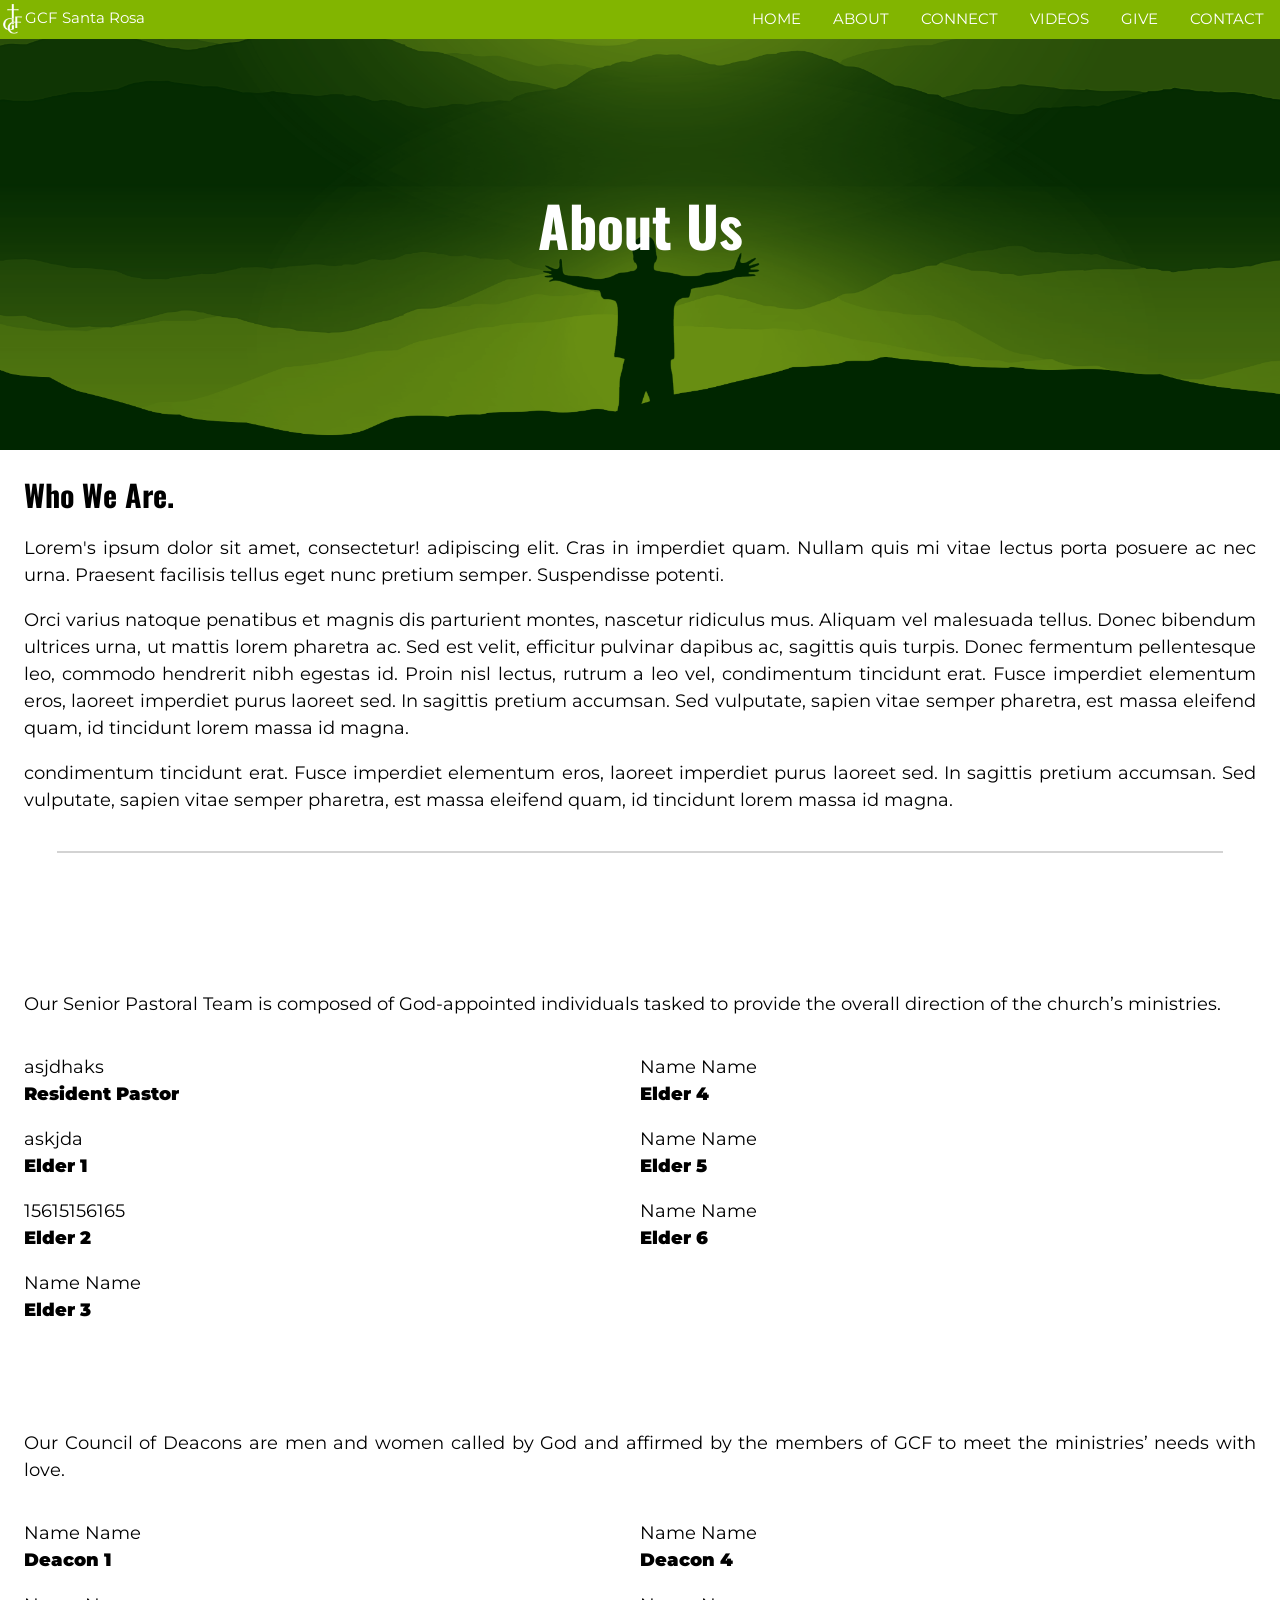
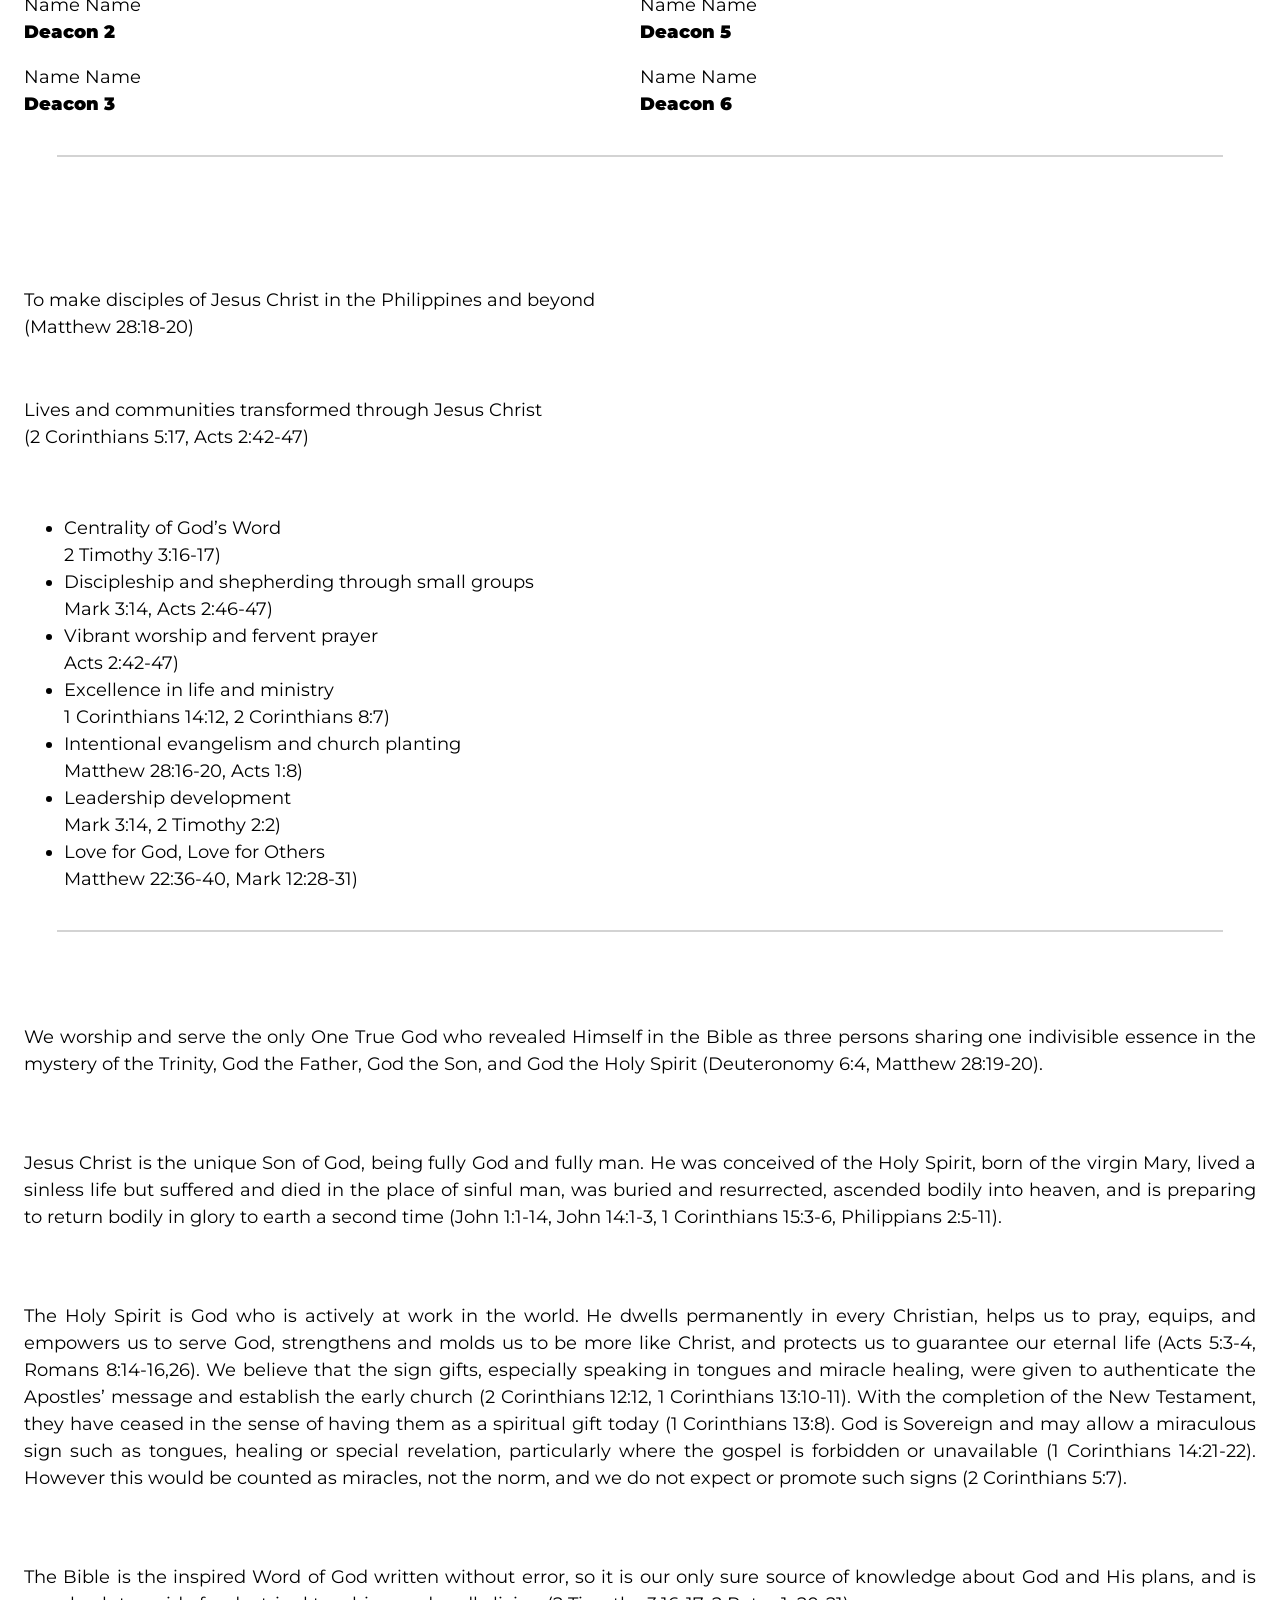
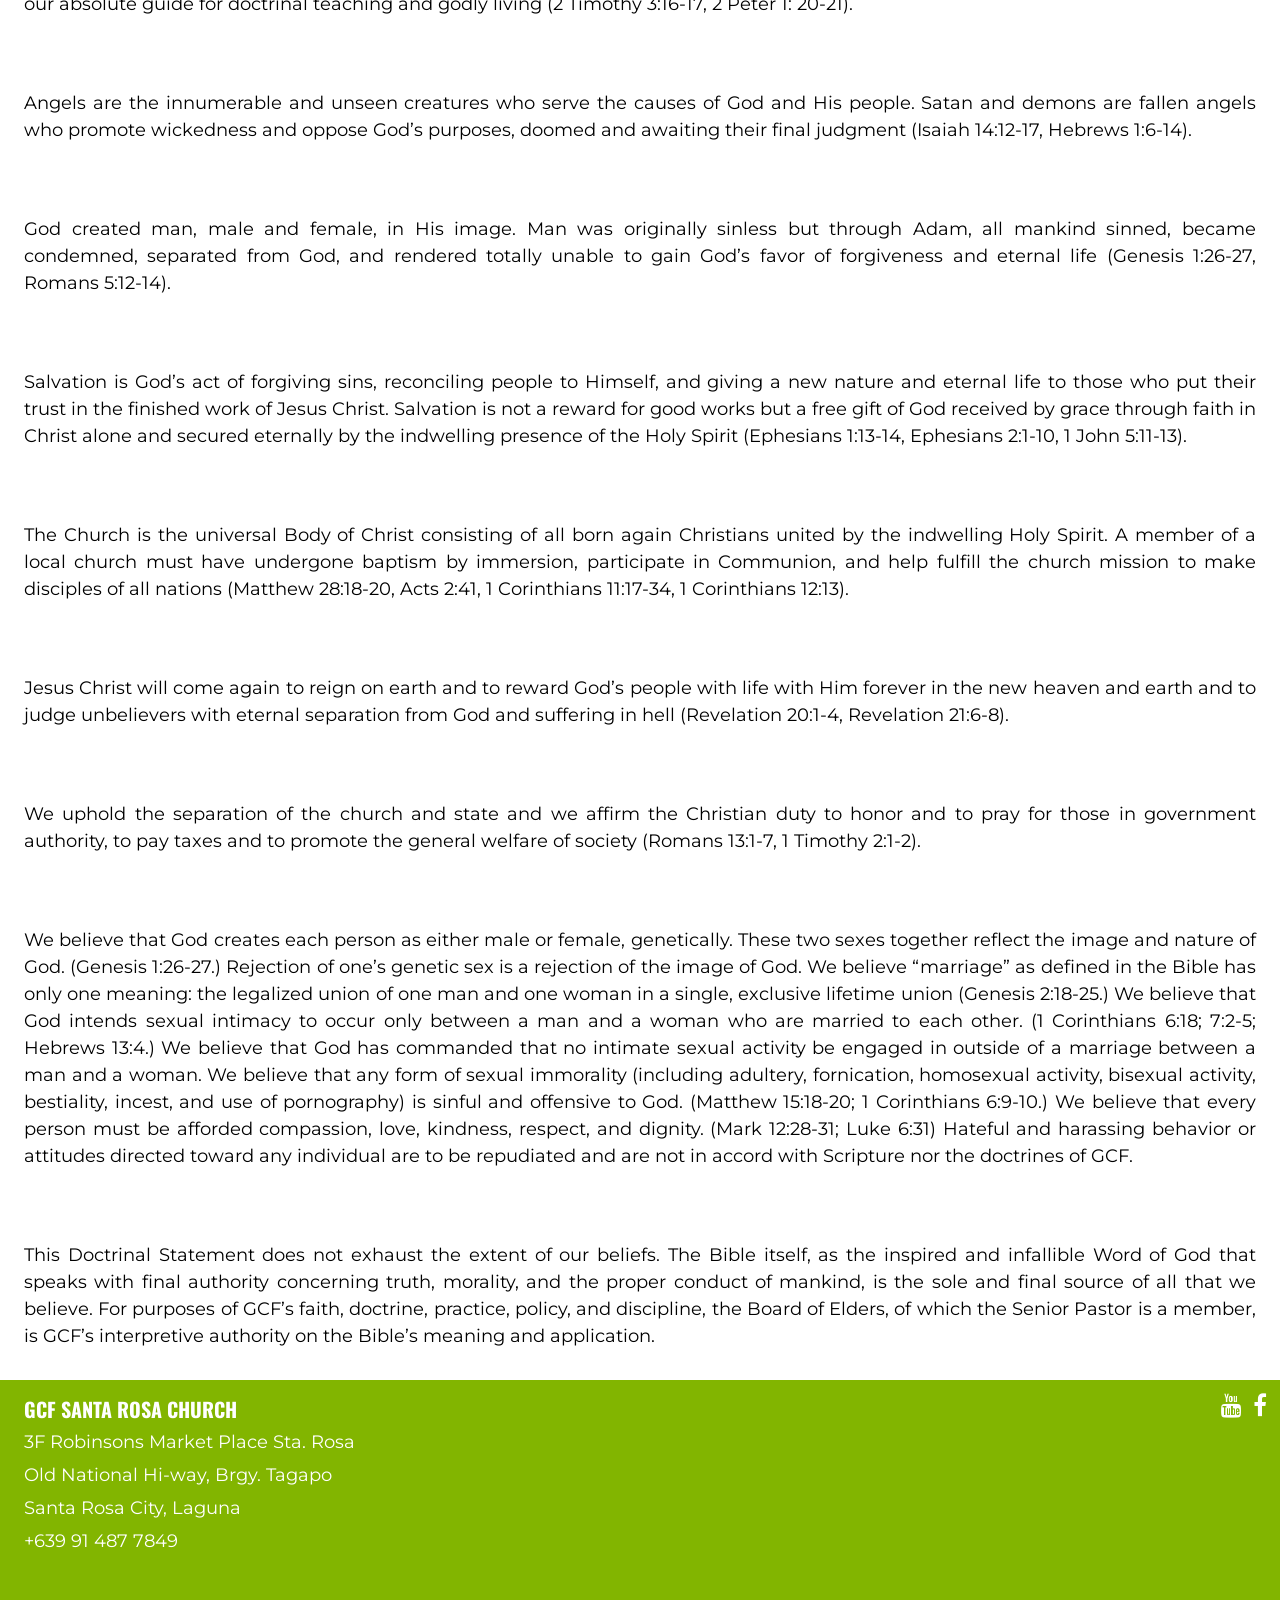
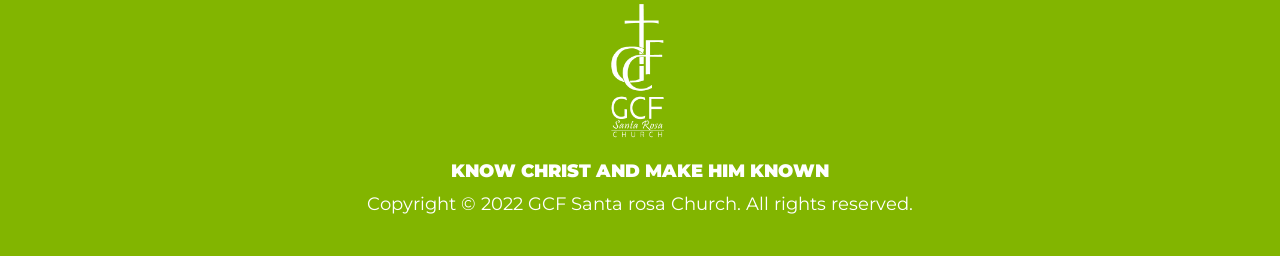
<file: about.html>
<!DOCTYPE html>
<html>

<head>
    <title>GCF Sta. Rosa | About</title>
    <meta charset="UTF-8">
    <meta name="viewport" content="width=device-width, initial-scale=1">
    <link rel="icon" href="SiteIcon.jpg">
    <link rel="stylesheet" href="main.css">
<link rel="stylesheet" href="custom.css">
    <link rel="stylesheet" href="https://fonts.googleapis.com/css?family=Montserrat">
    <link rel="stylesheet" href="https://fonts.googleapis.com/css?family=Oswald">
    <link rel="stylesheet" href="https://cdnjs.cloudflare.com/ajax/libs/font-awesome/4.7.0/css/font-awesome.min.css">
</head>

<body class="w3-white">
    <div id="fb-root"></div>
    <script async defer crossorigin="anonymous" src="https://connect.facebook.net/en_US/sdk.js#xfbml=1&version=v14.0"
        nonce="6ofsQoWZ"></script>

    <div id="nav"><div class="w3-top"></div></div>
    <div id="sidebar"></div>

    <!-- Page Content -->
    <div class="" id="main">

        <!-- Header/Home -->
        <header class="w3-container w3-padding-32 w3-center w3-black halfheader" id="home"
            style="background-image: url('Home/homebannerimage.jpg');">
            <span>
                <h1 class="dynamicvisibility simplefade"><strong> About Us </strong></h1>
            </span>
        </header>

        <!-- Summary Section -->
        <div class="w3-content w3-justify w3-padding-large">
            <h2 class="dynamicvisibility simplefade"><strong>Who We Are.</strong></h2>
            <div id="aboutparagraph"></div>
        </div>
        <hr style="width:90%;">
        <div class="w3-content w3-justify w3-padding-large">
            <h2 class="dynamicvisibility simplefade"><strong>Church Leaders</strong></h2>
            <h3 class="dynamicvisibility simplefade"><strong>Senior Pastoral Team and Board of Elders</strong></h3>
            <p>Our Senior
                Pastoral Team is composed of God-appointed individuals tasked to provide the overall direction of
                the church’s ministries.
            </p>

            <div class="w3-row" id="pastoralteamlist">
                <div class="w3-half">

                </div>
                <div class="w3-half">

                </div>
            </div>
        </div>
        <div class="w3-content w3-justify w3-padding-large">
            <h3 class="dynamicvisibility simplefade"><strong>Council of Deacons</strong></h3>
            <p>Our Council of
                Deacons are men
                and women called by God and affirmed by the members of GCF to meet the ministries’
                needs with love.
            </p>

            <div class="w3-row" id="deaconlist">
                <div class="w3-half">

                </div>
                <div class="w3-half">

                </div>
            </div>
        </div>
        <hr style="width:90%;">

        <div class="w3-content w3-justify w3-padding-large" id="MissionVisionCore">
            <h2 class="dynamicvisibility simplefade"><strong>Mission, Vision and Core Values</strong></h2>
            <h3 class="dynamicvisibility simplefade"><strong>Our Mission</strong></h3>
            <h3 class="dynamicvisibility simplefade"><strong>Our Vision</strong></h3>
            <h3 class="dynamicvisibility simplefade"><strong>Our Core Values</strong></h3>
        </div>

        <hr style="width:90%;">

        <div class="w3-content w3-justify w3-padding-large" id="statementoffaith">
            <h2 class="dynamicvisibility simplefade"><strong>Statement Of Faith</strong></h2>
        </div>

        <!-- Footer -->
        <div id="footer"></div>

        <!-- END PAGE CONTENT -->
    </div>
</body>

<script src="https://ajax.googleapis.com/ajax/libs/jquery/2.1.1/jquery.min.js"></script>
<script src="frontend.js"></script>

<object data="footer.html" onload="LoadFooter(this);this.remove();"></object>
<object data="nav.html" onload="LoadNav(this);this.remove();"></object>
<object data="sidebar.html" onload="LoadSidebar(this);this.remove();"></object>

<object data="About/aboutparagraph.txt" onload="LoadAboutPara(this);this.remove();"></object>
<object data="About/pastoralteamlist.txt" onload="LoadPastoralTeam(this);this.remove();"></object>
<object data="About/deaconlist.txt" onload="LoadDeaconList(this);this.remove();"></object>
<object data="About/MissionVisionCore.txt" onload="LoadMissionVisionCore(this);this.remove();"></object>
<object data="About/statementoffaith.txt" onload="LoadStatementOfFaith(this);this.remove();"></object>
<script>
    function LoadAboutPara(data) {
        data = prepContent(data);
        var paragraph = "";

        var datas = data.split(/\r?\n/);
        for (let i = 0; i < datas.length; i++) {
            paragraph += '<p>';
            paragraph += datas[i];
            paragraph += '</p>';
        }

        document.getElementById("aboutparagraph").innerHTML = paragraph;
    }

    function LoadList(data, id) {
        data = prepContent(data);

        var addition = '<div class="w3-half">';
        var hasSplit = false;

        var datas = data.split(/\r?\n/);
        for (let i = 0; i < datas.length; i++) {
            if (i % 2 == 0) {
                addition += '<p>';
                addition += datas[i];
                addition += '<br><strong>';
            }
            else {
                addition += datas[i];
                addition += '</strong></p>';

                if (i > (datas.length - 4) / 2 && hasSplit == false) {
                    addition += '</div><div class="w3-half">';
                    hasSplit = true;
                }
            }
        }

        addition += '</div>';
        document.getElementById(id).innerHTML = addition + "";
    }

    function LoadPastoralTeam(data) {
        LoadList(data, "pastoralteamlist");
    }
    function LoadDeaconList(data) {
        LoadList(data, "deaconlist");
    }

    function LoadMissionVisionCore(data) {
        data = prepContent(data);

        var addition = '<h2 class="dynamicvisibility simplefade"><strong>Mission, Vision and Core Values</strong></h2>';
        addition += '<h3 class="dynamicvisibility simplefade"><strong>Our Mission</strong></h3>';
        //step 0 is Mission, 1 is Vision, 2 is the first item of Core Values, 3 is the rest of core values
        var step = 0;

        var datas = data.split(/\r?\n/);
        for (let i = 1; i < datas.length; i++) {
            var data = datas[i];

            switch (step) {
                case 0:
                    if (data.includes("[")) {
                        step++;
                        addition += '<h3 class="dynamicvisibility simplefade"><strong>Our Vision</strong></h3>';
                    }
                    else {
                        addition += data + '<br>';
                    }
                    break;
                case 1:
                    if (data.includes("[")) {
                        step++;
                        addition += '<h3 class="dynamicvisibility simplefade"><strong>Our Core Values</strong></h3><ul>';
                    }
                    else {
                        addition += data + '<br>';
                    }
                    break;
                case 2:
                    if (data[0] == '+') {
                        step++;
                        addition += '<li>' + data.substring(1, data.length);
                    }
                    break;
                case 3:
                    if (data[0] == '+') {
                        addition += '</li><li>' + data.substring(1, data.length);
                    }
                    else{
                        addition += '<br>' + data.substring(1, data.length);
                    }
                    break;
            }
        }

        addition += '</ul>';

        document.getElementById("MissionVisionCore").innerHTML = addition + "";
    }

    function LoadStatementOfFaith(data) {
        data = prepContent(data);

        var addition = '<h2 class="dynamicvisibility simplefade"><strong>Statement Of Faith</strong></h2>';

        var datas = data.split(/\r?\n/);
        for (let i = 1; i < datas.length; i++) {
            var data = datas[i];

            if(data[0] == "["){
                addition += '<h3 class="dynamicvisibility simplefade"><strong>'+ data.substring(1, data.length - 1) +'</strong></h3>';
            }
            else{
                addition += '<p>' + data + '</p>';
            }
        }

        addition += '</ul>';

        document.getElementById("statementoffaith").innerHTML = addition + "";
    }
</script>

</html>
</file>
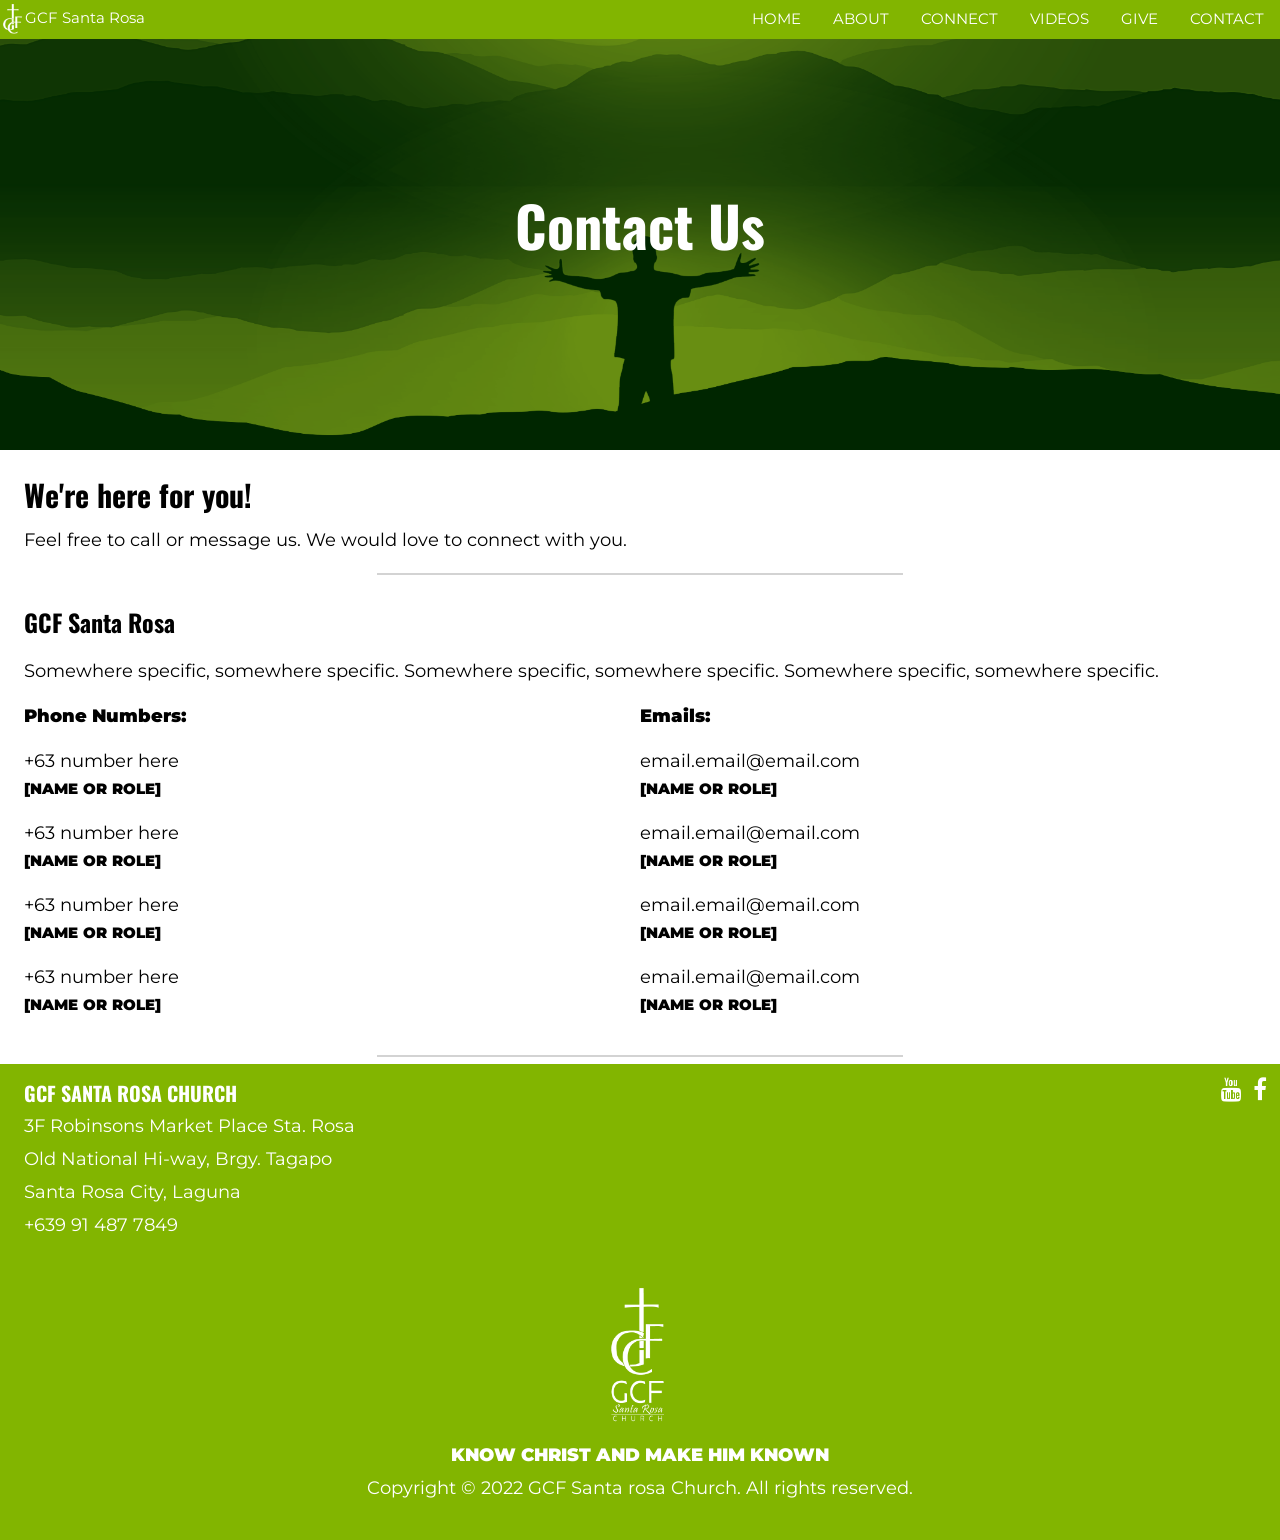
<file: contact.html>
<!DOCTYPE html>
<html>

<head>
    <title>GCF Sta. Rosa | Contact</title>
    <meta charset="UTF-8">
    <meta name="viewport" content="width=device-width, initial-scale=1">
    <link rel="icon" href="SiteIcon.jpg">
    <link rel="stylesheet" href="main.css">
<link rel="stylesheet" href="custom.css">
    <link rel="stylesheet" href="https://fonts.googleapis.com/css?family=Montserrat">
    <link rel="stylesheet" href="https://fonts.googleapis.com/css?family=Oswald">
    <link rel="stylesheet" href="https://cdnjs.cloudflare.com/ajax/libs/font-awesome/4.7.0/css/font-awesome.min.css">
</head>

<body class="w3-white">
    <div id="fb-root"></div>
    <script async defer crossorigin="anonymous" src="https://connect.facebook.net/en_US/sdk.js#xfbml=1&version=v14.0"
        nonce="6ofsQoWZ"></script>

    <div id="nav"><div class="w3-top"></div></div>
    <div id="sidebar"></div>

    <!-- Page Content -->
    <div class="" id="main">

        <!-- Header/Home -->
        <header class="w3-container w3-padding-32 w3-center w3-black halfheader" id="home"
            style="background-image: url('Home/homebannerimage.jpg');">
            <span>
                <h1 class="dynamicvisibility simplefade"><strong> Contact Us </strong></h1>
            </span>
        </header>

        <!-- Summary Section -->
        <div class="w3-content w3-justify w3-padding-large">
            <h2 class="dynamicvisibility simplefade"><strong>We're here for you!</strong></h2>
            Feel free to call or message us. We would love to connect with you.
        </div>
        <hr style="width:40%;">
        <div class="w3-content w3-justify w3-padding-large">
            <h3 class="dynamicvisibility simplefade"><strong>GCF Santa Rosa</strong></h3>
            <div id="address"></div>

            <div class="w3-row">
                <div class="w3-half" id="phonenumbers">
                    <strong>Phone Numbers:</strong>

                </div>
                <div class="w3-half" id="emails">
                    <strong>Emails:</strong>

                </div>
            </div>
        </div>
        <hr style="width:40%;">

        <!-- Footer -->
        <div id="footer"></div>

        <!-- END PAGE CONTENT -->
    </div>
</body>

<script src="https://ajax.googleapis.com/ajax/libs/jquery/2.1.1/jquery.min.js"></script>
<script src="frontend.js"></script>

<object data="footer.html" onload="LoadFooter(this);this.remove();"></object>
<object data="nav.html" onload="LoadNav(this);this.remove();"></object>
<object data="sidebar.html" onload="LoadSidebar(this);this.remove();"></object>

<object data="Contact/address.txt" onload="LoadAddress(this);this.remove();"></object>
<object data="Contact/phonenumbers.txt" onload="LoadPhonenumbers(this);this.remove();"></object>
<object data="Contact/emails.txt" onload="LoadEmails(this);this.remove();"></object>
<script>
    function LoadAddress(data) {
        data = prepContent(data);
        var paragraph = "";

        var datas = data.split(/\r?\n/);
        for (let i = 0; i < datas.length; i++) {
            paragraph += '<p>';
            paragraph += datas[i];
            paragraph += '</p>';
        }

        document.getElementById("address").innerHTML = paragraph;
    }

    function LoadList(data, id) {
        data = prepContent(data);

        var addition = '';
        var hasSplit = false;

        var datas = data.split(/\r?\n/);
        for (let i = 0; i < datas.length; i++) {
            if (i % 2 == 0) {
                addition += '<p>';
                addition += datas[i];
                addition += '<br><strong class="w3-small">';
            }
            else {
                addition += datas[i];
                addition += '</strong></p>';
            }
        }

        document.getElementById(id).innerHTML += addition + "";
    }

    function LoadPhonenumbers(data) {
        LoadList(data, "phonenumbers");
    }
    function LoadEmails(data) {
        LoadList(data, "emails");
    }
</script>

</html>
</file>
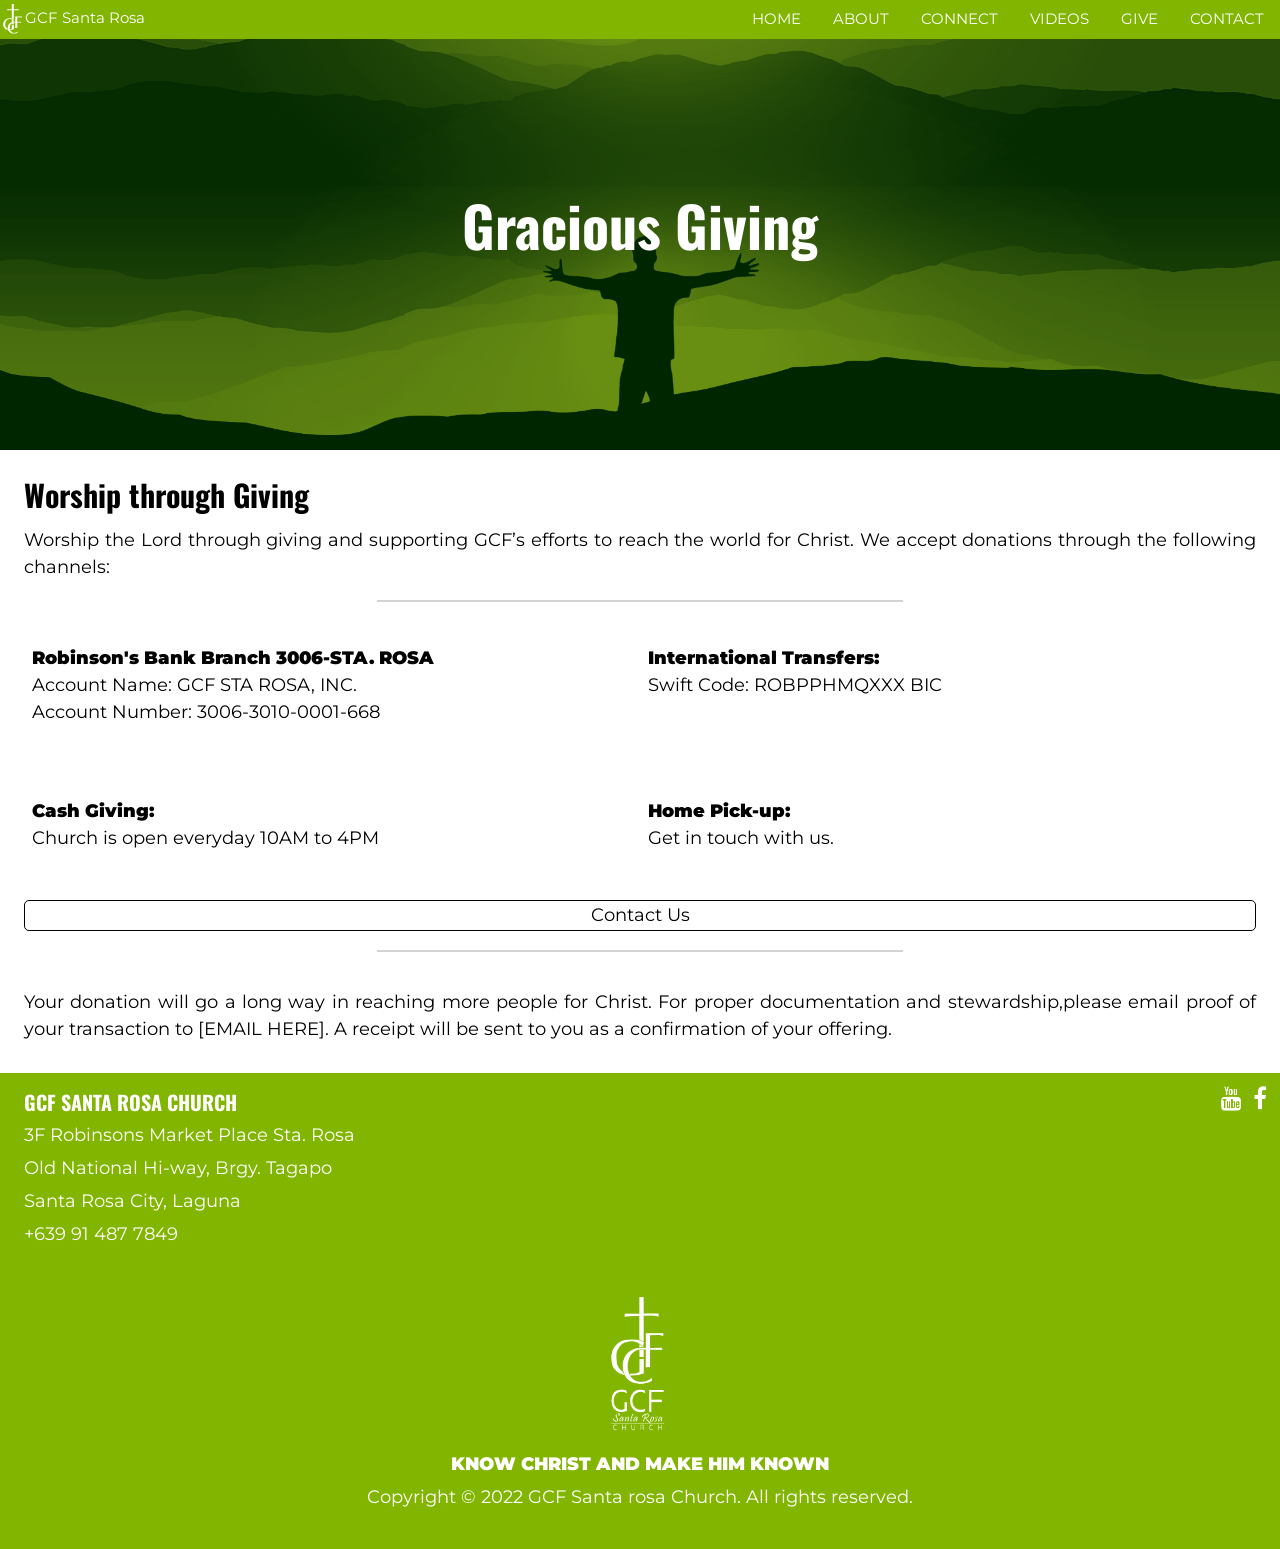
<file: gracious_giving.html>
<!DOCTYPE html>
<html>

<head>
    <title>GCF Sta. Rosa | Give</title>
    <meta charset="UTF-8">
    <meta name="viewport" content="width=device-width, initial-scale=1">
    <link rel="icon" href="SiteIcon.jpg">
    <link rel="stylesheet" href="main.css">
<link rel="stylesheet" href="custom.css">
    <link rel="stylesheet" href="https://fonts.googleapis.com/css?family=Montserrat">
    <link rel="stylesheet" href="https://fonts.googleapis.com/css?family=Oswald">
    <link rel="stylesheet" href="https://cdnjs.cloudflare.com/ajax/libs/font-awesome/4.7.0/css/font-awesome.min.css">
</head>

<body class="w3-white">
    <div id="fb-root"></div>
    <script async defer crossorigin="anonymous" src="https://connect.facebook.net/en_US/sdk.js#xfbml=1&version=v14.0"
        nonce="6ofsQoWZ"></script>

    <div id="nav"><div class="w3-top"></div></div>
    <div id="sidebar"></div>

    <!-- Page Content -->
    <div class="" id="main">

        <!-- Header/Home -->
        <header class="w3-container w3-padding-32 w3-center w3-black halfheader" id="home"
            style="background-image: url('Home/homebannerimage.jpg');">
            <span>
                <h1 class="dynamicvisibility simplefade"><strong> Gracious Giving </strong></h1>
            </span>
        </header>

        <!-- Summary Section -->
        <div class="w3-content w3-justify w3-padding-large">
            <h2 class="dynamicvisibility simplefade"><strong>Worship through Giving</strong></h2>
            Worship the Lord through giving and supporting GCF’s efforts to reach the world for Christ. We accept
            donations through the following channels:
        </div>
        <hr style="width:40%;">
        <div class="w3-justify">
            <div id="givechannels">

            </div>
        </div>
        <div class="w3-white">
            <div class="w3-content w3-justify w3-padding-large">
                <a href="contact.html"><button class="hollow dynamicvisibility simplefade"
                        style="min-width: 100%;">Contact
                        Us</button></a>
            </div>
        </div>
        <hr style="width:40%;">
        <div class="w3-content w3-justify w3-padding-large" id="givemessage">

        </div>



        <!-- Footer -->
        <div id="footer"></div>

        <!-- END PAGE CONTENT -->
    </div>
</body>

<script src="https://ajax.googleapis.com/ajax/libs/jquery/2.1.1/jquery.min.js"></script>
<script src="frontend.js"></script>

<object data="footer.html" onload="LoadFooter(this);this.remove();"></object>
<object data="nav.html" onload="LoadNav(this);this.remove();"></object>
<object data="sidebar.html" onload="LoadSidebar(this);this.remove();"></object>

<object data="Gracious Giving/givechannels.txt" onload="Loadgivechannels(this);this.remove();"></object>
<object data="Gracious Giving/givemessage.txt" onload="Loadgivemessage(this);this.remove();"></object>
<script>
    function Loadgivemessage(data) {
        data = prepContent(data);
        var paragraph = "";

        var datas = data.split(/\r?\n/);
        for (let i = 0; i < datas.length; i++) {
            paragraph += '<p>';
            paragraph += datas[i];
            paragraph += '</p>';
        }

        document.getElementById("givemessage").innerHTML = paragraph;
    }

    function Loadgivechannels(data) {
        data = prepContent(data);

        var containerclassstring = 'class="w3-content w3-row w3-padding-large w3-padding-32"';

        var addition = '<div ' + containerclassstring + '><div class="w3-half w3-padding-small">';
        var hasSplitCol = false;
        var hasSplitRow = false;

        var datas = data.split(/\r?\n/);
        var midpoint = (datas.length - 1) / 2
        for (let i = 0; i < datas.length; i++) {
            var data = datas[i];
            if (data[0] == "[") {
                if (i > midpoint && hasSplitRow == false) {
                    //middle divider
                    addition += '</div></div><div class="w3-white"><div ' + containerclassstring + '><div class="w3-half w3-padding-small">';
                    hasSplitCol = false;
                    hasSplitRow = true;
                }
                else if (i % midpoint > (datas.length - 1) / 4 && hasSplitCol == false) {
                    //column divider
                    addition += '</div><div class="w3-half w3-padding-small">';
                    hasSplitCol = true;
                }
                else if (i > 0) addition += '<p></p>';

                addition += '<strong>';
                addition += data.substring(1, data.length - 1);
                addition += '</strong><br>';
            }
            else {
                addition += data + '<br>';
            }
        }

        addition += '</div></div></div>';
        document.getElementById("givechannels").innerHTML = addition + "";
    }
</script>

</html>
</file>
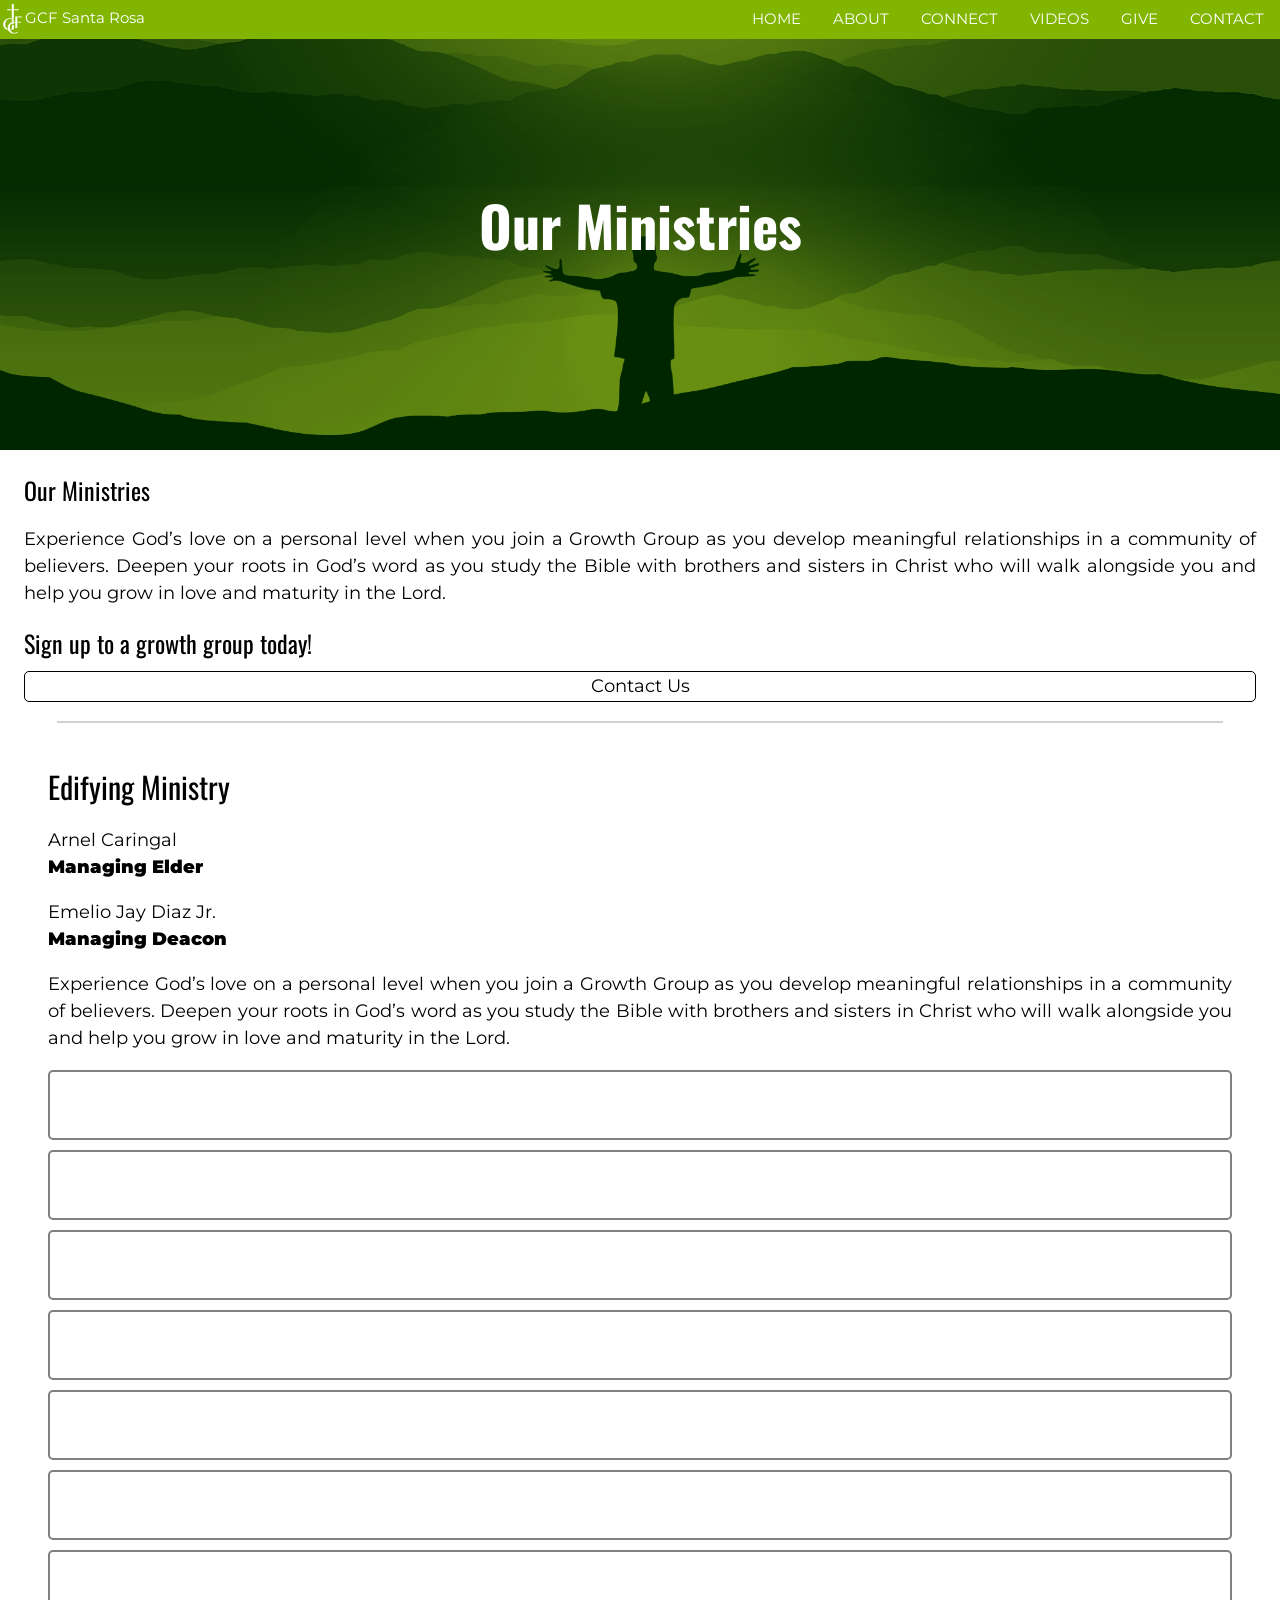
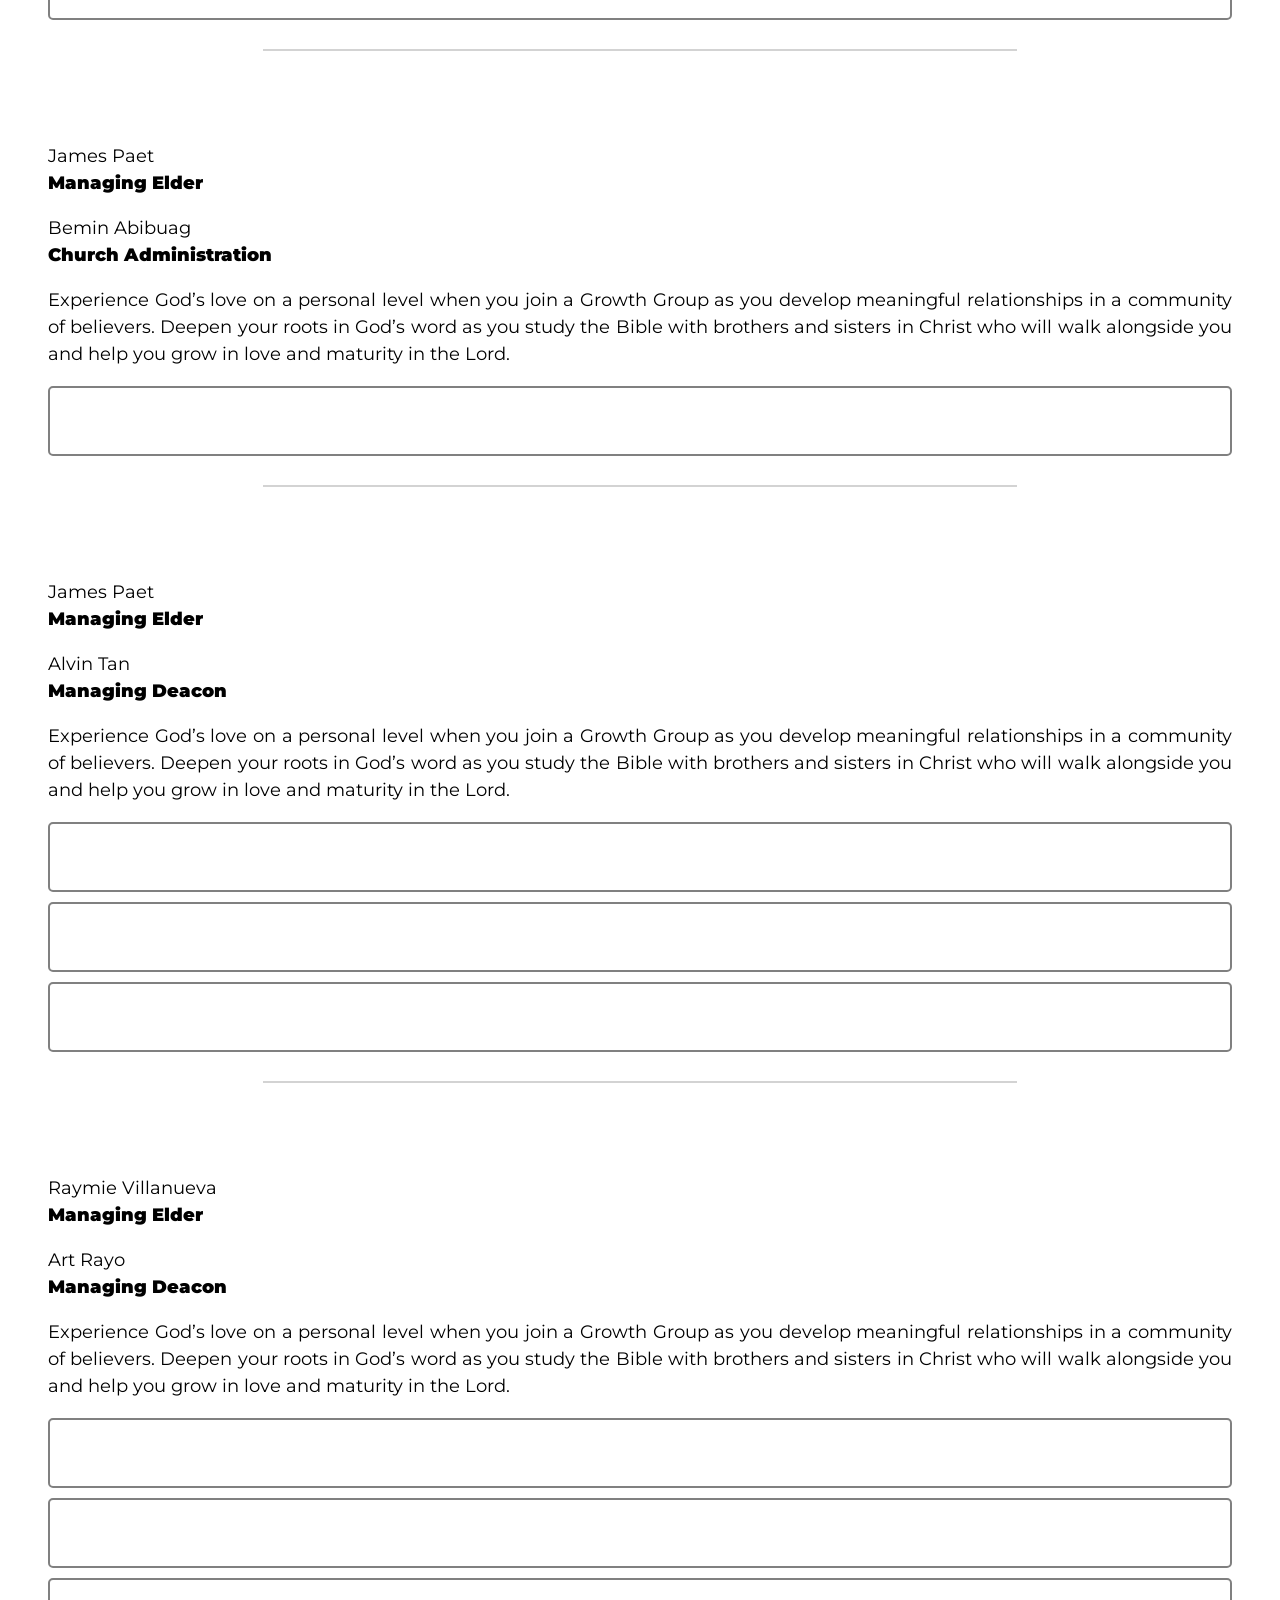
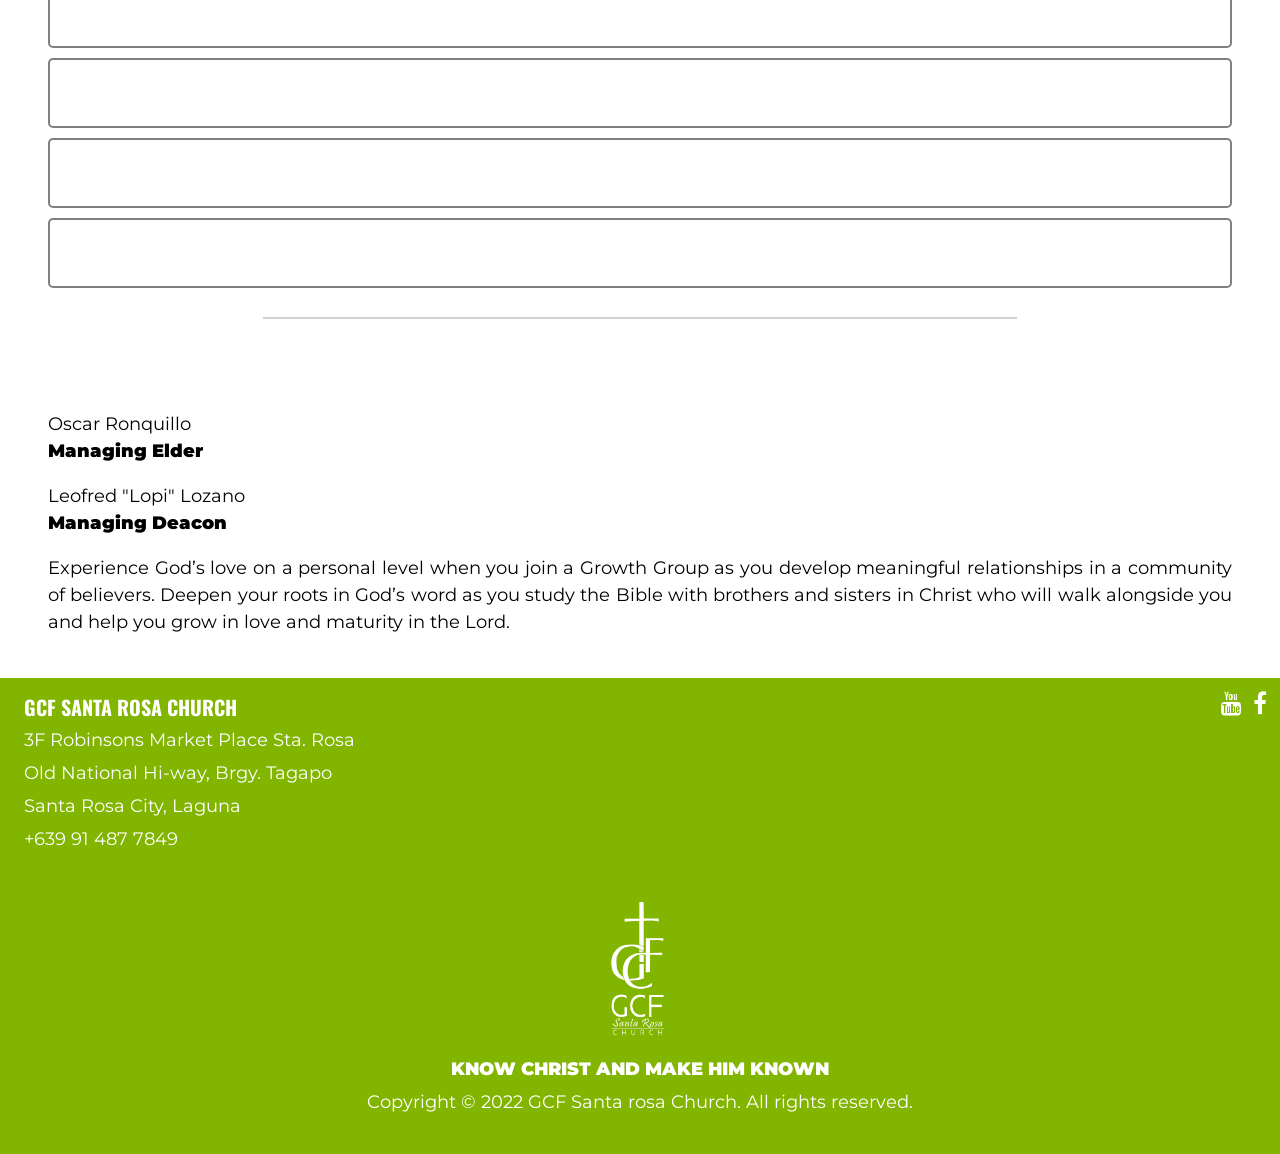
<file: ministries.html>
<!DOCTYPE html>
<html>

<head>
    <title>GCF Sta. Rosa | Ministries</title>
    <meta charset="UTF-8">
    <meta name="viewport" content="width=device-width, initial-scale=1">
    <link rel="icon" href="SiteIcon.jpg">
    <link rel="stylesheet" href="main.css">
<link rel="stylesheet" href="custom.css">
    <link rel="stylesheet" href="https://fonts.googleapis.com/css?family=Montserrat">
    <link rel="stylesheet" href="https://fonts.googleapis.com/css?family=Oswald">
    <link rel="stylesheet" href="https://cdnjs.cloudflare.com/ajax/libs/font-awesome/4.7.0/css/font-awesome.min.css">
</head>

<body class="w3-white">
    <div id="fb-root"></div>
    <script async defer crossorigin="anonymous" src="https://connect.facebook.net/en_US/sdk.js#xfbml=1&version=v14.0"
        nonce="6ofsQoWZ"></script>

    <div id="nav"><div class="w3-top"></div></div>
    <div id="sidebar"></div>

    <!-- Page Content -->
    <div class="" id="main">

        <!-- Header/Home -->
        <header class="w3-container w3-padding-32 w3-center w3-black halfheader" id="home"
            style="background-image: url('Home/homebannerimage.jpg');">
            <span>
                <h1 class="dynamicvisibility simplefade"><strong> Our Ministries </strong></h1>
            </span>
        </header>

        <!-- Summary Section -->
        <div>
            <div class="w3-content w3-justify w3-padding-large">
                <h3 class="dynamicvisibility simplefade">Our Ministries</h3>
                <p>Experience God’s love on a
                    personal level when you join a Growth Group as you develop meaningful
                    relationships in a community of believers. Deepen your roots in God’s word as you
                    study the Bible with brothers and sisters in Christ who will walk alongside you
                    and help you grow in love and maturity in the Lord.</p>
                <h3 class="dynamicvisibility simplefade">Sign up to a growth group today!</h3>
                <a href="contact.html"><button class="hollow dynamicvisibility simplefade" style="min-width: 100%;">Contact Us</button></a>
            </div>
        </div>
        <hr style="width:90%;">

        <div class="w3-content w3-justify w3-padding-large" id="maincontent">
            <div class="w3-padding-large" id="edifyingcontent">

            </div>
            <hr style="width:60%;">
            <div class="w3-padding-large" id="enablingcontent">

            </div>
            <hr style="width:60%;">
            <div class="w3-padding-large" id="equippingcontent">

            </div>
            <hr style="width:60%;">
            <div class="w3-padding-large" id="evangelizingcontent">

            </div>
            <hr style="width:60%;">
            <div class="w3-padding-large" id="exaltingcontent">

            </div>
        </div>

        <!-- Footer -->
        <div id="footer"></div>

        <!-- END PAGE CONTENT -->
    </div>
</body>

<script src="https://ajax.googleapis.com/ajax/libs/jquery/2.1.1/jquery.min.js"></script>
<script src="frontend.js"></script>

<object data="Ministries/edifyingcontent.txt" onload="Loadministrycontent(this, 'edifyingcontent');
                this.remove();"></object>
<object data="Ministries/enablingcontent.txt" onload="Loadministrycontent(this, 'enablingcontent');
                this.remove();"></object>
<object data="Ministries/equippingcontent.txt" onload="Loadministrycontent(this, 'equippingcontent');
                this.remove();"></object>
<object data="Ministries/evangelizingcontent.txt" onload="Loadministrycontent(this, 'evangelizingcontent');
                this.remove();"></object>
<object data="Ministries/exaltingcontent.txt" onload="Loadministrycontent(this, 'exaltingcontent');
                this.remove();"></object>
<object data="footer.html" onload="LoadFooter(this);this.remove();"></object>
<object data="nav.html" onload="LoadNav(this);this.remove();"></object>
<object data="sidebar.html" onload="LoadSidebar(this);this.remove();"></object>
<script>
    function Loadministrycontent(data, id) {
        data = prepContent(data);
        var addition = "";

        var datas = data.split(/\r?\n/);
        for (let i = 0; i < datas.length; i++) {
            var line = datas[i];

            if (i == 0) {
                addition += '<h2 class="dynamicvisibility simplefade">';
                addition += line;
                addition += '</h2>';
            }
            else if (line[0] == '\\') {
                addition += '<div class="collapsible">';

                line = line.substring(1, line.length);

                addition += '<button class="collapsibleButton w3-white w3-wide dynamicvisibility simplefade"><h4><strong>';

                addition += line;
                addition += '</strong></h4></button>';
                addition += '<div class="content">';
            }
            else if (line[0] == '/') {
                addition += '</div></div>';
            }
            else if (line[0] == '[') {
                line = line.substring(1, line.length);
                var infoset = line.split("]")

                addition += '<p>';
                addition += infoset[1];
                addition += '<br><strong>';
                addition += infoset[0];
                addition += '</strong></p>';
            } else {
                addition += '<p>';
                addition += line;
                addition += '</p>';
            }
        }

        document.getElementById(id).innerHTML = addition + "";
    }
</script>

</html>
</file>
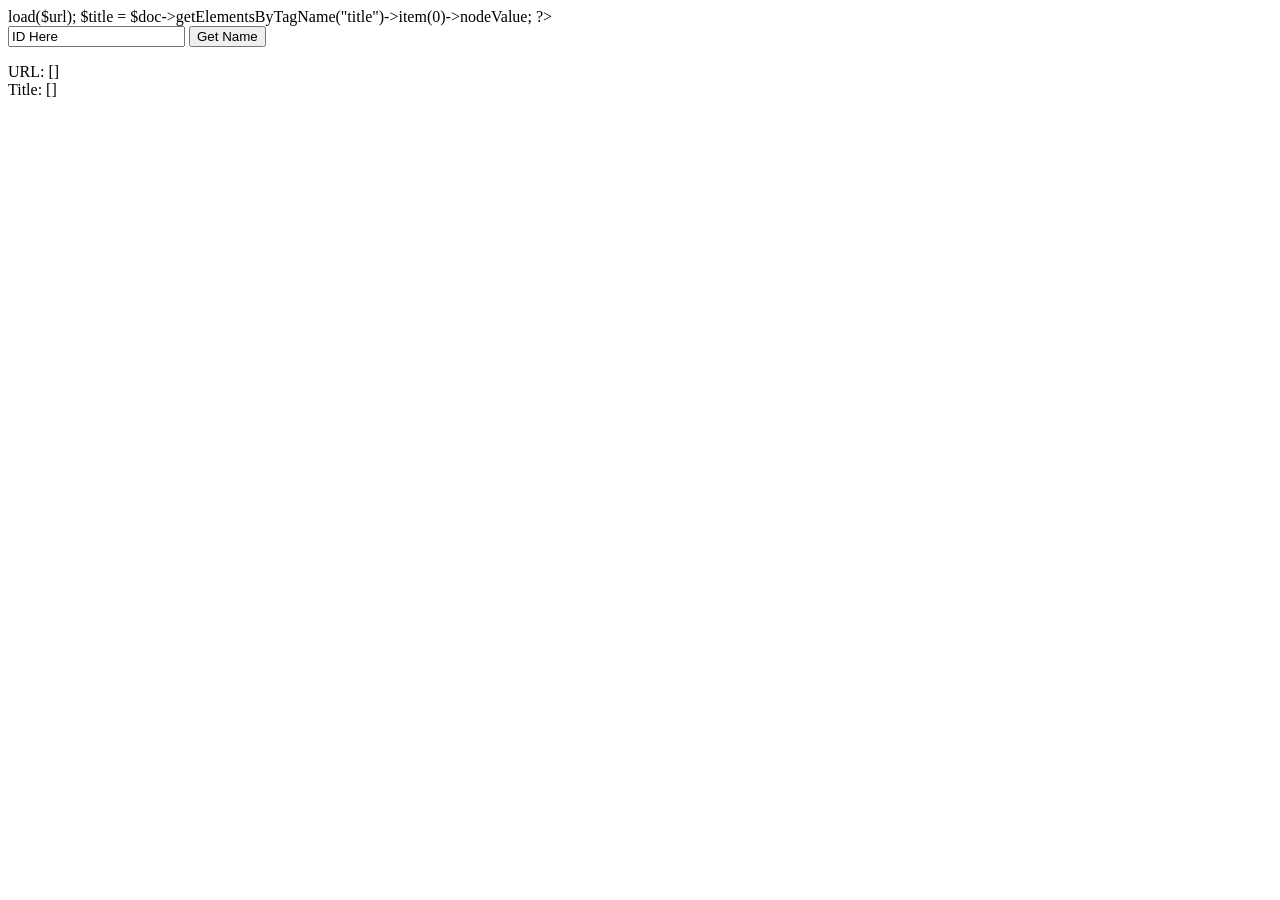
<file: youtubeinfo.html>
<?
    $vidID = $_POST['vidID'];
    $url = "http://gdata.youtube.com/feeds/api/videos/". $vidID;
    $doc = new DOMDocument;
    $doc->load($url);
    $title = $doc->getElementsByTagName("title")->item(0)->nodeValue;
?>

<html>
    <head>
        <title>Get Video Name</title>
    </head>
    <body>
        <form action="test.php" method="post">
            <input type="text" value="ID Here" name="vidID" />
            <input type="submit" value="Get Name" />
        </form>
        <div id="page">URL: [<?= $url ?>]</div>
        <div id="title">Title: [<?= $title ?>]</div>
    </body>
</html>
</file>
<file: custom.css>
/* ======== Icon defaults ======== */
i {
    aspect-ratio: 1/1;
    padding: 3px;
}

/* ======== Flex containers ======== */
.custom-rightflex {
    justify-content: right;
    align-items: center;
    margin: auto;
    display: flex;
    flex-wrap: wrap;
}

.custom-centerflex {
    justify-content: center;
    align-items: center;
    margin: auto;
    display: flex;
    flex-wrap: wrap;
}

/* ======== NAVIGATION ======== */
#nav > *:first-child{
    top: -100%;
    transition: 0.3s;
}

#nav.active > *:first-child{
    top: 0;
}

.custom-homenav>*:first-child {
    position: absolute;
    left: 0;
}

.custom-homenav * {
    min-width: fit-content;
}

#sidebar > *:first-child{
    right: -100%;
    transition: 0.3s;
}

#sidebar.active > *:first-child{
    right: 0;
}

#sidebar *{
    list-style: none;
    text-decoration: none !important;
}

#sidebar ul{
    padding-inline-start: 20px;
}

#sidebar li:hover{
    background-color: white;
    color: black;
}

/* ======== Headers ======== */

.header>section {
    width: 100%;
}

.halfheader {
    height: 50vh;

    background-size: cover;
    background-position: bottom;

    justify-content: center;
    align-items: center;
    margin: auto;
    display: flex;
}

.headbuffer {
    position: relative;
}

.headbuffer::after {
    background-image: url(Logobig.png);
    opacity: 0.1;
    background-size: contain;
    background-repeat: no-repeat;
    background-position: center;

    z-index: -1;
    content: " ";
    display: block;
    pointer-events: none;
    position: absolute;
    top: 0;
    bottom: 0;
    right: 0;
    left: 0;
}

/* ======== Buttons and Links ======== */

.hollow {
    background: none;
    color: black;
    border: 1px solid black;
    border-radius: 5px;

    transition: color 0.3s;
    transition: background 0.5s;
}

.w3-black .hollow {
    color: white;
    border-color: white;
}

.hollow:hover {
    color: white;
    background: rgba(4, 100, 4, 0.95);
}

.w3-black .hollow:hover {
    color: black;
    background: white;
}

/* ======== BUTTON GRADIENTS ======== */
.buttongradient {
    padding: 5px;
}

.buttongradient>div {
    background-position: bottom;
    background-size: cover;

    position: relative;
    padding: 5px 20px 10px 20px;
    border-radius: 20px;

    height:  100px;
    transform: translateY(0);
    transition: 0.3s;

    filter: drop-shadow(0, 0, 30px, rgba(0,0,0,1));
}

.buttongradient:hover>div {
    transform: translateY(-15px);
    height: 150px;
}

.buttongradient>div>div {
    opacity: 0;
    transform: translateY(30px);
    transition: 0.3s;
}

.buttongradient:hover>div>div {
    transform: translateY(0);
    opacity: 100;
}

.buttongradient>div::before {
    background: linear-gradient(0deg, rgb(101, 138, 0) 0%, #00000000 60%);
    content: " ";
    display: block;
    border-radius: 20px;
    position: absolute;
    top: 0;
    bottom: 0;
    right: 0;
    left: 0;

    opacity: 0;

    transition: opacity 0.3s;
}

.buttongradient>div>div {
    width: calc(100% - 40px);
    position: absolute;
    bottom: 20px;
}

.buttongradient:hover>div::before {
    opacity: 1;
}

/* ======== FOOTER ======== */

footer a {
    transition: color 0.3s;
}

footer a:hover {
    color: black;
}

/* ======== EMBEDS ======== */
.feedVideoEmbed,
.videoThumbnail {
    aspect-ratio: 16/9;
}

.videoThumbnail span {
    display: -webkit-box;
    -webkit-line-clamp: 3;
    -webkit-box-orient: vertical;
    overflow: hidden;
    text-overflow: ellipsis;
}

.videoThumbnail {
    background-size: cover;
    background-position: center;
}

.videoThumbnail {
    position: relative;
    transition: 0.3s;
}

.videoThumbnail>div {
    position: absolute;
    margin: 10px;
    text-align: left !important;
    color: white;

    transform: translateY(0);
    transition: transform 0.3s;
}

.videoThumbnail:hover>div {
    transform: translateY(5px);
}

.videoThumbnail::before {
    background: linear-gradient(180deg, rgba(0, 0, 0, 0.7) 0%, #00000000 60%);
    content: " ";
    display: block;
    position: absolute;
    top: 0;
    bottom: 0;
    right: 0;
    left: 0;

    opacity: 0.7;

    transition: opacity 0.3s;
}

.videoThumbnail:hover::before {
    opacity: 1;
}

/* ======== COLLAPSIBLE ======== */
/* note: class '.active' is the universal toggler class */
.collapsible {
    border: 2px solid grey;
    border-radius: 5px;
    margin-bottom: 10px;
}

.collapsibleButton {
    cursor: pointer;
    padding: 18px;
    width: 100%;
    text-align: left;
    outline: none;

    border: none;
}

.collapsible> :hover {
    height: 110%;
}

.content {
    padding: 0 18px;
    max-height: 0;
    overflow: hidden;
    transition: max-height 0.2s ease-out;
}

.content p {
    margin-top: 0;
}

/* ======== TOGGLEABLE ======== */
/* Dynamic Visibility Styles */
.dynamicvisibility.simplefade {
    transform: translate(0, 5vh);
    opacity: 0;
    transition: all 0.5s;
}

.dynamicvisibility.simplefade.visible {
    transform: translate(0, 0);
    opacity: 1;
}

.dynamicvisibility.widthfade {
    width: 0%;
    height: 100%;
    transition: width 1.1s;
}

.dynamicvisibility.widthfade.visible {
    width: 100%;
}

.dynamicvisibility.flashbar::before {
    content: " ";
    display: block;
    position: relative;
    background: none;
    border: 2px solid white;
    border-width: 2px 0 2px 0;

    transform: scaleX(1);
    transform-origin: bottom left;

    transition: transform 1s;
}

.dynamicvisibility.flashbar.blackbar::before {
    background: black;
}

.dynamicvisibility.flashbar.visible::before {
    transform: scaleX(0);
    transform-origin: bottom right;
}
</file>
<file: main.css>
/* W3.CSS 4.15 December 2020 by Jan Egil and Borge Refsnes */
html {
    box-sizing: border-box
}

*,
*:before,
*:after {
    box-sizing: inherit
}

/* Extract from normalize.css by Nicolas Gallagher and Jonathan Neal git.io/normalize */
html {
    -ms-text-size-adjust: 100%;
    -webkit-text-size-adjust: 100%;

    perspective: 2;
}

body {
    margin: 0
}

/* Works on Firefox */
* {
    scrollbar-width: thin;
    scrollbar-color: grey rgb(32, 32, 32);
}

/* Works on Chrome, Edge, and Safari */
*::-webkit-scrollbar {
    width: 12px;
}

*::-webkit-scrollbar-track {
    background: rgb(32, 32, 32);
}

*::-webkit-scrollbar-thumb {
    background-color: grey;
    border-radius: 20px;
    border: 3px solid rgb(32, 32, 32);
}

/* Template Specific */
body{
    font-family: "Montserrat", sans-serif !important
}

h1,
h2,
h3,
h4,
h5,
h6 {
    font-family: "Oswald", sans-serif !important
}

.w3-row-padding img {
    margin-bottom: 12px !important
}

/* END of Template Specific */

article,
aside,
details,
figcaption,
figure,
footer,
header,
main,
menu,
nav,
section {
    display: block
}

footer {
    min-height: 50vh;
}

summary {
    display: list-item
}

audio,
canvas,
progress,
video {
    display: inline-block
}

progress {
    vertical-align: baseline
}

audio:not([controls]) {
    display: none;
    height: 0
}

[hidden],
template {
    display: none
}

a {
    background-color: transparent
}

a:active,
a:hover {
    outline-width: 0
}

abbr[title] {
    border-bottom: none;
    text-decoration: underline;
    text-decoration: underline dotted
}

b,
strong {
    font-weight: 999
}

dfn {
    font-style: italic
}

mark {
    background: #ff0;
    color: #000
}

small {
    font-size: 80%
}

sub,
sup {
    font-size: 75%;
    line-height: 0;
    position: relative;
    vertical-align: baseline
}

sub {
    bottom: -0.25em
}

sup {
    top: -0.5em
}

figure {
    margin: 1em 40px
}

img {
    border-style: none
}

code,
kbd,
pre,
samp {
    font-family: monospace, monospace;
    font-size: 1em
}

hr {
    box-sizing: content-box;
    height: 0;
    overflow: visible
}

button,
input,
select,
textarea,
optgroup {
    font: inherit;
    margin: 0
}

optgroup {
    font-weight: bold
}

button,
input {
    overflow: visible
}

button,
select {
    text-transform: none
}

button,
[type=button],
[type=reset],
[type=submit] {
    -webkit-appearance: button
}

button::-moz-focus-inner,
[type=button]::-moz-focus-inner,
[type=reset]::-moz-focus-inner,
[type=submit]::-moz-focus-inner {
    border-style: none;
    padding: 0
}

button:-moz-focusring,
[type=button]:-moz-focusring,
[type=reset]:-moz-focusring,
[type=submit]:-moz-focusring {
    outline: 1px dotted ButtonText
}

fieldset {
    border: 1px solid #c0c0c0;
    margin: 0 2px;
    padding: .35em .625em .75em
}

legend {
    color: inherit;
    display: table;
    max-width: 100%;
    padding: 0;
    white-space: normal
}

textarea {
    overflow: auto
}

[type=checkbox],
[type=radio] {
    padding: 0
}

[type=number]::-webkit-inner-spin-button,
[type=number]::-webkit-outer-spin-button {
    height: auto
}

[type=search] {
    -webkit-appearance: textfield;
    outline-offset: -2px
}

[type=search]::-webkit-search-decoration {
    -webkit-appearance: none
}

::-webkit-file-upload-button {
    -webkit-appearance: button;
    font: inherit
}

/* End extract */
html,
body {
    font-family: Verdana, sans-serif;
    font-size: 18px;
    line-height: 1.5
}

html {
    overflow-x: hidden
}

h1 {
    font-size: 56px
}

h2 {
    font-size: 30px
}

h3 {
    font-size: 24px
}

h4 {
    font-size: 20px
}

h5 {
    font-size: 18px
}

h6 {
    font-size: 16px
}

.w3-serif {
    font-family: serif
}

.w3-sans-serif {
    font-family: sans-serif
}

.w3-cursive {
    font-family: cursive
}

.w3-monospace {
    font-family: monospace
}

h1,
h2,
h3,
h4,
h5,
h6 {
    font-family: "Segoe UI", Arial, sans-serif;
    font-weight: 400;
    margin: 10px 0
}

button h4 {
    margin: 0;
}

.w3-wide {
    letter-spacing: 4px
}

hr {
    border: 0;
    border-top: 2px solid lightgray;
    margin: auto;
    padding: 7px;
    transform: translateY(7px);
}

.w3-image {
    max-width: 100%;
    height: auto
}

img {
    vertical-align: middle
}

a {
    color: inherit
}

.w3-table,
.w3-table-all {
    border-collapse: collapse;
    border-spacing: 0;
    width: 100%;
    display: table
}

.w3-table-all {
    border: 1px solid #ccc
}

.w3-bordered tr,
.w3-table-all tr {
    border-bottom: 1px solid #ddd
}

.w3-striped tbody tr:nth-child(even) {
    background-color: #f1f1f1
}

.w3-table-all tr:nth-child(odd) {
    background-color: #fff
}

.w3-table-all tr:nth-child(even) {
    background-color: #f1f1f1
}

.w3-hoverable tbody tr:hover,
.w3-ul.w3-hoverable li:hover {
    background-color: #ccc
}

.w3-centered tr th,
.w3-centered tr td {
    text-align: center
}

.w3-table td,
.w3-table th,
.w3-table-all td,
.w3-table-all th {
    padding: 8px 8px;
    display: table-cell;
    text-align: left;
    vertical-align: top
}

.w3-table th:first-child,
.w3-table td:first-child,
.w3-table-all th:first-child,
.w3-table-all td:first-child {
    padding-left: 16px
}

.w3-btn,
.w3-button {
    border: none;
    display: inline-block;
    padding: 8px 16px;
    vertical-align: middle;
    overflow: hidden;
    text-decoration: none;
    color: inherit;
    background-color: inherit;
    text-align: center;
    cursor: pointer;
    white-space: nowrap
}

.w3-btn:hover {
    box-shadow: 0 8px 16px 0 rgba(0, 0, 0, 0.2), 0 6px 20px 0 rgba(0, 0, 0, 0.19)
}

.w3-btn,
.w3-button {
    -webkit-touch-callout: none;
    -webkit-user-select: none;
    -khtml-user-select: none;
    -moz-user-select: none;
    -ms-user-select: none;
    user-select: none
}

.w3-disabled,
.w3-btn:disabled,
.w3-button:disabled {
    cursor: not-allowed;
    opacity: 0.3
}

.w3-disabled *,
:disabled * {
    pointer-events: none
}

.w3-btn.w3-disabled:hover,
.w3-btn:disabled:hover {
    box-shadow: none
}

.w3-badge,
.w3-tag {
    background-color: #000;
    color: #fff;
    display: inline-block;
    padding-left: 8px;
    padding-right: 8px;
    text-align: center
}

.w3-badge {
    border-radius: 50%
}

.w3-ul {
    list-style-type: none;
    padding: 0;
    margin: 0
}

.w3-ul li {
    padding: 8px 16px;
    border-bottom: 1px solid #ddd
}

.w3-ul li:last-child {
    border-bottom: none
}

.w3-tooltip,
.w3-display-container {
    position: relative
}

.w3-tooltip .w3-text {
    display: none
}

.w3-tooltip:hover .w3-text {
    display: inline-block
}

.w3-ripple:active {
    opacity: 0.5
}

.w3-ripple {
    transition: opacity 0s
}

.w3-input {
    padding: 8px;
    display: block;
    border: none;
    border-bottom: 1px solid #ccc;
    width: 100%
}

.w3-select {
    padding: 9px 0;
    width: 100%;
    border: none;
    border-bottom: 1px solid #ccc
}

.w3-dropdown-click,
.w3-dropdown-hover {
    position: relative !important;
    display: inline-block;
    cursor: pointer
}

.w3-dropdown-hover.active .w3-dropdown-content {
    transform: scaleY(1);
    opacity: 1;
}

.w3-dropdown-hover:first-child,
.w3-dropdown-click:hover {
    background-color: #ccc;
    color: #000
}

.w3-dropdown-hover:hover>.w3-button:first-child,
.w3-dropdown-click:hover>.w3-button:first-child {
    background-color: #ccc;
    color: #000
}

.w3-dropdown-content {
    cursor: auto;
    color: #000;
    background-color: #fff;
    position: absolute;
    top: 100%;
    min-width: 160px;
    margin: 0;
    padding: 0;
    z-index: 1;

    opacity: 0;
    transform: scaleY(0);
    transform-origin: top;

    transition: 0.2s;
}

.w3-check,
.w3-radio {
    width: 24px;
    height: 24px;
    position: relative;
    top: 6px
}

.w3-sidebar {
    height: 100%;
    width: 200px;
    background-color: #fff;
    position: fixed !important;
    right: 0;
    z-index: 1;
    overflow: auto;
    overflow-x: hidden;
}

.w3-bar-block .w3-dropdown-hover,
.w3-bar-block .w3-dropdown-click {
    width: 100%
}

.w3-bar-block .w3-dropdown-hover .w3-dropdown-content,
.w3-bar-block .w3-dropdown-click .w3-dropdown-content {
    min-width: 100%
}

.w3-bar-block .w3-dropdown-hover .w3-button,
.w3-bar-block .w3-dropdown-click .w3-button {
    width: 100%;
    text-align: left;
    padding: 8px 16px
}

.w3-main,
#main {
    transition: margin-left .4s
}

.w3-modal {
    z-index: 3;
    display: none;
    padding-top: 100px;
    position: fixed;
    left: 0;
    top: 0;
    width: 100%;
    height: 100%;
    overflow: auto;
    background-color: rgb(0, 0, 0);
    background-color: rgba(0, 0, 0, 0.4)
}

.w3-modal-content {
    margin: auto;
    background-color: #fff;
    position: relative;
    padding: 0;
    outline: 0;
    width: 600px
}

.w3-bar {
    width: 100%;
    overflow: hidden
}

.w3-center .w3-bar {
    display: inline-block;
    width: auto
}

.w3-bar .w3-bar-item {
    padding: 8px 16px;
    float: left;
    width: auto;
    border: none;
    display: block;
    outline: 0
}

.w3-bar .w3-dropdown-hover,
.w3-bar .w3-dropdown-click {
    position: static;
    float: left
}

.w3-bar .w3-button {
    white-space: normal
}

.w3-bar-block .w3-bar-item {
    width: 100%;
    display: block;
    padding: 8px 16px;
    text-align: left;
    border: none;
    white-space: normal;
    float: none;
    outline: 0
}

.w3-bar-block .w3-bar-item.w3-item-narrow{
    padding: 8px 2px;
    text-align: left !important;
}

.w3-bar-block.w3-center .w3-bar-item {
    text-align: center
}

.w3-block {
    display: block;
    width: 100%
}

.w3-responsive {
    display: block;
    overflow-x: auto
}

.w3-container:after,
.w3-container:before,
.w3-panel:after,
.w3-panel:before,
.w3-row:after,
.w3-row:before,
.w3-row-padding:after,
.w3-row-padding:before,
.w3-cell-row:before,
.w3-cell-row:after,
.w3-clear:after,
.w3-clear:before,
.w3-bar:before,
.w3-bar:after {
    content: "";
    display: table;
    clear: both
}

.w3-col,
.w3-half,
.w3-third,
.w3-twothird,
.w3-threequarter,
.w3-quarter {
    float: left;
    width: 100%
}

.w3-col.s1 {
    width: 8.33333%
}

.w3-col.s2 {
    width: 16.66666%
}

.w3-col.s3 {
    width: 24.99999%
}

.w3-col.s4 {
    width: 33.33333%
}

.w3-col.s5 {
    width: 41.66666%
}

.w3-col.s6 {
    width: 49.99999%
}

.w3-col.s7 {
    width: 58.33333%
}

.w3-col.s8 {
    width: 66.66666%
}

.w3-col.s9 {
    width: 74.99999%
}

.w3-col.s10 {
    width: 83.33333%
}

.w3-col.s11 {
    width: 91.66666%
}

.w3-col.s12 {
    width: 99.99999%
}

.w3-rest {
    overflow: hidden
}

.w3-stretch {
    margin-left: -16px;
    margin-right: -16px
}

.w3-content,
.w3-auto {
    margin-left: auto;
    margin-right: auto
}

.w3-content {
    max-width: 1340px;
}

.w3-auto {
    max-width: 1140px
}

.w3-cell-row {
    display: table;
    width: 100%
}

.w3-cell {
    display: table-cell
}

.w3-cell-top {
    vertical-align: top
}

.w3-cell-middle {
    vertical-align: middle
}

.w3-cell-bottom {
    vertical-align: bottom
}

.w3-hide {
    display: none !important
}

.w3-show-block,
.w3-show {
    display: block !important
}

.w3-show-inline-block {
    display: inline-block !important
}

.w3-top,
.w3-bottom {
    position: fixed;
    width: 100%;
    z-index: 1
}

.w3-top {
    top: 0
}

.w3-bottom {
    bottom: 0
}

.w3-overlay {
    position: fixed;
    display: none;
    width: 100%;
    height: 100%;
    top: 0;
    left: 0;
    right: 0;
    bottom: 0;
    background-color: rgba(0, 0, 0, 0.5);
    z-index: 2
}

.w3-display-topleft {
    position: absolute;
    left: 0;
    top: 0
}

.w3-display-topright {
    position: absolute;
    right: 0;
    top: 0
}

.w3-display-bottomleft {
    position: absolute;
    left: 0;
    bottom: 0
}

.w3-display-bottomright {
    position: absolute;
    right: 0;
    bottom: 0
}

.w3-display-middle {
    position: absolute;
    top: 50%;
    left: 50%;
    transform: translate(-50%, -50%);
    -ms-transform: translate(-50%, -50%)
}

.w3-display-left {
    position: absolute;
    top: 50%;
    left: 0%;
    transform: translate(0%, -50%);
    -ms-transform: translate(-0%, -50%)
}

.w3-display-right {
    position: absolute;
    top: 50%;
    right: 0%;
    transform: translate(0%, -50%);
    -ms-transform: translate(0%, -50%)
}

.w3-display-topmiddle {
    position: absolute;
    left: 50%;
    top: 0;
    transform: translate(-50%, 0%);
    -ms-transform: translate(-50%, 0%)
}

.w3-display-bottommiddle {
    position: absolute;
    left: 50%;
    bottom: 0;
    transform: translate(-50%, 0%);
    -ms-transform: translate(-50%, 0%)
}

.w3-display-container:hover .w3-display-hover {
    display: block
}

.w3-display-container:hover span.w3-display-hover {
    display: inline-block
}

.w3-display-hover {
    display: none
}

.w3-display-position {
    position: absolute
}

.w3-circle {
    border-radius: 50%
}

.w3-round-small {
    border-radius: 2px
}

.w3-round,
.w3-round-medium {
    border-radius: 4px
}

.w3-round-large {
    border-radius: 8px
}

.w3-round-xlarge {
    border-radius: 16px
}

.w3-round-xxlarge {
    border-radius: 32px
}

.w3-row-padding,
.w3-row-padding>.w3-half,
.w3-row-padding>.w3-third,
.w3-row-padding>.w3-twothird,
.w3-row-padding>.w3-threequarter,
.w3-row-padding>.w3-quarter,
.w3-row-padding>.w3-col {
    padding: 0 8px
}

.w3-container,
.w3-panel {
    padding: 0.01em 16px
}

.w3-panel {
    margin-top: 16px;
    margin-bottom: 16px
}

.w3-code,
.w3-codespan {
    font-family: Consolas, "courier new";
    font-size: 16px
}

.w3-code {
    width: auto;
    background-color: #fff;
    padding: 8px 12px;
    border-left: 4px solid #4CAF50;
    word-wrap: break-word
}

.w3-codespan {
    color: crimson;
    background-color: #f1f1f1;
    padding-left: 4px;
    padding-right: 4px;
    font-size: 110%
}

.w3-card,
.w3-card-2 {
    box-shadow: 0 2px 5px 0 rgba(0, 0, 0, 0.16), 0 2px 10px 0 rgba(0, 0, 0, 0.12)
}

.w3-card-4,
.w3-hover-shadow:hover {
    box-shadow: 0 4px 10px 0 rgba(0, 0, 0, 0.2), 0 4px 20px 0 rgba(0, 0, 0, 0.19)
}

.w3-spin {
    animation: w3-spin 2s infinite linear
}

@keyframes w3-spin {
    0% {
        transform: rotate(0deg)
    }

    100% {
        transform: rotate(359deg)
    }
}

.w3-animate-fading {
    animation: fading 10s infinite
}

@keyframes fading {
    0% {
        opacity: 0
    }

    50% {
        opacity: 1
    }

    100% {
        opacity: 0
    }
}

.w3-animate-opacity {
    animation: opac 0.8s
}

@keyframes opac {
    from {
        opacity: 0
    }

    to {
        opacity: 1
    }
}

.w3-animate-top {
    position: relative;
    animation: animatetop 0.4s
}

@keyframes animatetop {
    from {
        top: -300px;
        opacity: 0
    }

    to {
        top: 0;
        opacity: 1
    }
}

.w3-animate-left {
    position: relative;
    animation: animateleft 0.4s
}

@keyframes animateleft {
    from {
        left: -300px;
        opacity: 0
    }

    to {
        left: 0;
        opacity: 1
    }
}

.w3-animate-right {
    position: relative;
    animation: animateright 0.4s
}

@keyframes animateright {
    from {
        right: -300px;
        opacity: 0
    }

    to {
        right: 0;
        opacity: 1
    }
}

.w3-animate-bottom {
    position: relative;
    animation: animatebottom 0.4s
}

@keyframes animatebottom {
    from {
        bottom: -300px;
        opacity: 0
    }

    to {
        bottom: 0;
        opacity: 1
    }
}

.w3-animate-zoom {
    animation: animatezoom 0.6s
}

@keyframes animatezoom {
    from {
        transform: scale(0)
    }

    to {
        transform: scale(1)
    }
}

.w3-animate-input {
    transition: width 0.4s ease-in-out
}

.w3-animate-input:focus {
    width: 100% !important
}

.w3-opacity,
.w3-hover-opacity:hover {
    opacity: 0.60
}

.w3-opacity-off,
.w3-hover-opacity-off:hover {
    opacity: 1
}

.w3-opacity-max {
    opacity: 0.25
}

.w3-opacity-min {
    opacity: 0.75
}

.w3-greyscale-max,
.w3-grayscale-max,
.w3-hover-greyscale:hover,
.w3-hover-grayscale:hover {
    filter: grayscale(100%)
}

.w3-greyscale,
.w3-grayscale {
    filter: grayscale(75%)
}

.w3-greyscale-min,
.w3-grayscale-min {
    filter: grayscale(50%)
}

.w3-sepia {
    filter: sepia(75%)
}

.w3-sepia-max,
.w3-hover-sepia:hover {
    filter: sepia(100%)
}

.w3-sepia-min {
    filter: sepia(50%)
}

.w3-tiny {
    font-size: 12px !important
}

.w3-small {
    font-size: 15px !important
}

.w3-medium {
    font-size: 18px !important
}

.w3-large {
    font-size: 24px !important
}

.w3-xlarge {
    font-size: 36px !important
}

.w3-xxlarge {
    font-size: 48px !important
}

.w3-xxxlarge {
    font-size: 64px !important
}

.w3-jumbo {
    font-size: 80px !important
}

.w3-left-align {
    text-align: left !important
}

.w3-right-align {
    text-align: right !important
}

.w3-justify {
    text-align: justify !important
}

.w3-center {
    text-align: center !important
}

.w3-border-0 {
    border: 0 !important
}

.w3-border {
    border: 1px solid #ccc !important
}

.w3-border-top {
    border-top: 1px solid #ccc !important
}

.w3-border-bottom {
    border-bottom: 1px solid #ccc !important
}

.w3-border-left {
    border-left: 1px solid #ccc !important
}

.w3-border-right {
    border-right: 1px solid #ccc !important
}

.w3-topbar {
    border-top: 6px solid #ccc !important
}

.w3-bottombar {
    border-bottom: 6px solid #ccc !important
}

.w3-leftbar {
    border-left: 6px solid #ccc !important
}

.w3-rightbar {
    border-right: 6px solid #ccc !important
}

.w3-section,
.w3-code {
    margin-top: 16px !important;
    margin-bottom: 16px !important
}

.w3-margin {
    margin: 16px !important
}

.w3-margin-top {
    margin-top: 16px !important
}

.w3-margin-bottom {
    margin-bottom: 16px !important
}

.w3-margin-left {
    margin-left: 16px !important
}

.w3-margin-right {
    margin-right: 16px !important
}

.w3-padding-small {
    padding: 4px 8px !important
}

.w3-padding {
    padding: 8px 16px !important
}

.w3-padding-large {
    padding: 12px 24px !important
}

/* Custom padding setup */
.w3-padding-grid {
    padding: 4px !important
}

.w3-padding-16 {
    padding-top: 16px !important;
    padding-bottom: 16px !important
}

.w3-padding-24 {
    padding-top: 24px !important;
    padding-bottom: 24px !important
}

.w3-padding-32 {
    padding-top: 32px !important;
    padding-bottom: 32px !important
}

.w3-padding-48 {
    padding-top: 48px !important;
    padding-bottom: 48px !important
}

.w3-padding-64 {
    padding-top: 64px !important;
    padding-bottom: 64px !important
}

.w3-padding-top-64 {
    padding-top: 64px !important
}

.w3-padding-top-48 {
    padding-top: 48px !important
}

.w3-padding-top-32 {
    padding-top: 32px !important
}

.w3-padding-top-24 {
    padding-top: 24px !important
}

.w3-left {
    float: left !important
}

.w3-right {
    float: right !important
}

.w3-button:hover {
    color: #000 !important;
    background-color: #ccc !important
}

.w3-transparent,
.w3-hover-none:hover {
    background-color: transparent !important
}

.w3-hover-none:hover {
    box-shadow: none !important
}

/* Colors */
.w3-amber,
.w3-hover-amber:hover {
    color: #000 !important;
    background-color: #ffc107 !important
}

.w3-aqua,
.w3-hover-aqua:hover {
    color: #000 !important;
    background-color: #00ffff !important
}

.w3-blue,
.w3-hover-blue:hover {
    color: #fff !important;
    background-color: #2196F3 !important
}

.w3-light-blue,
.w3-hover-light-blue:hover {
    color: #000 !important;
    background-color: #87CEEB !important
}

.w3-brown,
.w3-hover-brown:hover {
    color: #fff !important;
    background-color: #795548 !important
}

.w3-cyan,
.w3-hover-cyan:hover {
    color: #000 !important;
    background-color: #00bcd4 !important
}

.w3-blue-grey,
.w3-hover-blue-grey:hover,
.w3-blue-gray,
.w3-hover-blue-gray:hover {
    color: #fff !important;
    background-color: #607d8b !important
}

.w3-green,
.w3-hover-green:hover {
    color: #fff !important;
    background-color: #82b500 !important
}

.w3-light-green,
.w3-hover-light-green:hover {
    color: #000 !important;
    background-color: #8bc34a !important
}

.w3-indigo,
.w3-hover-indigo:hover {
    color: #fff !important;
    background-color: #3f51b5 !important
}

.w3-khaki,
.w3-hover-khaki:hover {
    color: #000 !important;
    background-color: #f0e68c !important
}

.w3-lime,
.w3-hover-lime:hover {
    color: #000 !important;
    background-color: #cddc39 !important
}

.w3-orange,
.w3-hover-orange:hover {
    color: #000 !important;
    background-color: #ff9800 !important
}

.w3-deep-orange,
.w3-hover-deep-orange:hover {
    color: #fff !important;
    background-color: #ff5722 !important
}

.w3-pink,
.w3-hover-pink:hover {
    color: #fff !important;
    background-color: #e91e63 !important
}

.w3-purple,
.w3-hover-purple:hover {
    color: #fff !important;
    background-color: #9c27b0 !important
}

.w3-deep-purple,
.w3-hover-deep-purple:hover {
    color: #fff !important;
    background-color: #673ab7 !important
}

.w3-red,
.w3-hover-red:hover {
    color: #fff !important;
    background-color: #f44336 !important
}

.w3-sand,
.w3-hover-sand:hover {
    color: #000 !important;
    background-color: #fdf5e6 !important
}

.w3-teal,
.w3-hover-teal:hover {
    color: #fff !important;
    background-color: #009688 !important
}

.w3-yellow,
.w3-hover-yellow:hover {
    color: #000 !important;
    background-color: #ffeb3b !important
}

.w3-white,
.w3-hover-white:hover {
    color: #000 !important;
    background-color: #fff !important
}

.w3-black,
.w3-hover-black:hover {
    color: #fff !important;
    background-color: #000 !important
}

.w3-grey,
.w3-hover-grey:hover,
.w3-gray,
.w3-hover-gray:hover {
    color: #000 !important;
    background-color: #9e9e9e !important
}

.w3-light-grey,
.w3-hover-light-grey:hover,
.w3-light-gray,
.w3-hover-light-gray:hover {
    color: #000 !important;
    background-color: #f1f1f1 !important
}

.w3-dark-grey,
.w3-hover-dark-grey:hover,
.w3-dark-gray,
.w3-hover-dark-gray:hover {
    color: #fff !important;
    background-color: #616161 !important
}

.w3-pale-red,
.w3-hover-pale-red:hover {
    color: #000 !important;
    background-color: #ffdddd !important
}

.w3-pale-green,
.w3-hover-pale-green:hover {
    color: #000 !important;
    background-color: #ddffdd !important
}

.w3-pale-yellow,
.w3-hover-pale-yellow:hover {
    color: #000 !important;
    background-color: #ffffcc !important
}

.w3-pale-blue,
.w3-hover-pale-blue:hover {
    color: #000 !important;
    background-color: #ddffff !important
}

.w3-text-amber,
.w3-hover-text-amber:hover {
    color: #ffc107 !important
}

.w3-text-aqua,
.w3-hover-text-aqua:hover {
    color: #00ffff !important
}

.w3-text-blue,
.w3-hover-text-blue:hover {
    color: #2196F3 !important
}

.w3-text-light-blue,
.w3-hover-text-light-blue:hover {
    color: #87CEEB !important
}

.w3-text-brown,
.w3-hover-text-brown:hover {
    color: #795548 !important
}

.w3-text-cyan,
.w3-hover-text-cyan:hover {
    color: #00bcd4 !important
}

.w3-text-blue-grey,
.w3-hover-text-blue-grey:hover,
.w3-text-blue-gray,
.w3-hover-text-blue-gray:hover {
    color: #607d8b !important
}

.w3-text-green,
.w3-hover-text-green:hover {
    color: #82b500 !important
}

.w3-text-light-green,
.w3-hover-text-light-green:hover {
    color: #8bc34a !important
}

.w3-text-indigo,
.w3-hover-text-indigo:hover {
    color: #3f51b5 !important
}

.w3-text-khaki,
.w3-hover-text-khaki:hover {
    color: #b4aa50 !important
}

.w3-text-lime,
.w3-hover-text-lime:hover {
    color: #cddc39 !important
}

.w3-text-orange,
.w3-hover-text-orange:hover {
    color: #ff9800 !important
}

.w3-text-deep-orange,
.w3-hover-text-deep-orange:hover {
    color: #ff5722 !important
}

.w3-text-pink,
.w3-hover-text-pink:hover {
    color: #e91e63 !important
}

.w3-text-purple,
.w3-hover-text-purple:hover {
    color: #9c27b0 !important
}

.w3-text-deep-purple,
.w3-hover-text-deep-purple:hover {
    color: #673ab7 !important
}

.w3-text-red,
.w3-hover-text-red:hover {
    color: #f44336 !important
}

.w3-text-sand,
.w3-hover-text-sand:hover {
    color: #fdf5e6 !important
}

.w3-text-teal,
.w3-hover-text-teal:hover {
    color: #009688 !important
}

.w3-text-yellow,
.w3-hover-text-yellow:hover {
    color: #d2be0e !important
}

.w3-text-white,
.w3-hover-text-white:hover {
    color: #fff !important
}

.w3-text-black,
.w3-hover-text-black:hover {
    color: #000 !important
}

.w3-text-grey,
.w3-hover-text-grey:hover,
.w3-text-gray,
.w3-hover-text-gray:hover {
    color: #757575 !important
}

.w3-text-light-grey,
.w3-hover-text-light-grey:hover,
.w3-text-light-gray,
.w3-hover-text-light-gray:hover {
    color: #f1f1f1 !important
}

.w3-text-dark-grey,
.w3-hover-text-dark-grey:hover,
.w3-text-dark-gray,
.w3-hover-text-dark-gray:hover {
    color: #3a3a3a !important
}

.w3-border-amber,
.w3-hover-border-amber:hover {
    border-color: #ffc107 !important
}

.w3-border-aqua,
.w3-hover-border-aqua:hover {
    border-color: #00ffff !important
}

.w3-border-blue,
.w3-hover-border-blue:hover {
    border-color: #2196F3 !important
}

.w3-border-light-blue,
.w3-hover-border-light-blue:hover {
    border-color: #87CEEB !important
}

.w3-border-brown,
.w3-hover-border-brown:hover {
    border-color: #795548 !important
}

.w3-border-cyan,
.w3-hover-border-cyan:hover {
    border-color: #00bcd4 !important
}

.w3-border-blue-grey,
.w3-hover-border-blue-grey:hover,
.w3-border-blue-gray,
.w3-hover-border-blue-gray:hover {
    border-color: #607d8b !important
}

.w3-border-green,
.w3-hover-border-green:hover {
    border-color: rgb(5, 105, 5) !important
}

.w3-border-light-green,
.w3-hover-border-light-green:hover {
    border-color: #8bc34a !important
}

.w3-border-indigo,
.w3-hover-border-indigo:hover {
    border-color: #3f51b5 !important
}

.w3-border-khaki,
.w3-hover-border-khaki:hover {
    border-color: #f0e68c !important
}

.w3-border-lime,
.w3-hover-border-lime:hover {
    border-color: #cddc39 !important
}

.w3-border-orange,
.w3-hover-border-orange:hover {
    border-color: #ff9800 !important
}

.w3-border-deep-orange,
.w3-hover-border-deep-orange:hover {
    border-color: #ff5722 !important
}

.w3-border-pink,
.w3-hover-border-pink:hover {
    border-color: #e91e63 !important
}

.w3-border-purple,
.w3-hover-border-purple:hover {
    border-color: #9c27b0 !important
}

.w3-border-deep-purple,
.w3-hover-border-deep-purple:hover {
    border-color: #673ab7 !important
}

.w3-border-red,
.w3-hover-border-red:hover {
    border-color: #f44336 !important
}

.w3-border-sand,
.w3-hover-border-sand:hover {
    border-color: #fdf5e6 !important
}

.w3-border-teal,
.w3-hover-border-teal:hover {
    border-color: #009688 !important
}

.w3-border-yellow,
.w3-hover-border-yellow:hover {
    border-color: #ffeb3b !important
}

.w3-border-white,
.w3-hover-border-white:hover {
    border-color: white !important
}

.w3-border-black,
.w3-hover-border-black:hover {
    border-color: #000 !important
}

.w3-border-grey,
.w3-hover-border-grey:hover,
.w3-border-gray,
.w3-hover-border-gray:hover {
    border-color: #9e9e9e !important
}

.w3-border-light-grey,
.w3-hover-border-light-grey:hover,
.w3-border-light-gray,
.w3-hover-border-light-gray:hover {
    border-color: #f1f1f1 !important
}

.w3-border-dark-grey,
.w3-hover-border-dark-grey:hover,
.w3-border-dark-gray,
.w3-hover-border-dark-gray:hover {
    border-color: #616161 !important
}

.w3-border-pale-red,
.w3-hover-border-pale-red:hover {
    border-color: #ffe7e7 !important
}

.w3-border-pale-green,
.w3-hover-border-pale-green:hover {
    border-color: #e7ffe7 !important
}

.w3-border-pale-yellow,
.w3-hover-border-pale-yellow:hover {
    border-color: #ffffcc !important
}

.w3-border-pale-blue,
.w3-hover-border-pale-blue:hover {
    border-color: #e7ffff !important
}

/* Width dependent sizes, Moved down for accecibility */
@media (min-width:993px) {
    .w3-col.l1 {
        width: 8.33333%
    }

    .w3-col.l2 {
        width: 16.66666%
    }

    .w3-col.l3 {
        width: 24.99999%
    }

    .w3-col.l4 {
        width: 33.33333%
    }

    .w3-col.l5 {
        width: 41.66666%
    }

    .w3-col.l6 {
        width: 49.99999%
    }

    .w3-col.l7 {
        width: 58.33333%
    }

    .w3-col.l8 {
        width: 66.66666%
    }

    .w3-col.l9 {
        width: 74.99999%
    }

    .w3-col.l10 {
        width: 83.33333%
    }

    .w3-col.l11 {
        width: 91.66666%
    }

    .w3-col.l12 {
        width: 99.99999%
    }
}
@media (min-width:901px) {
    .buttongradient>div {
        height: 120px;
    }

    .w3-col.m1 {
        width: 8.33333%
    }

    .w3-col.m2 {
        width: 16.66666%
    }

    .w3-col.m3,
    .w3-quarter {
        width: 24.99999%
    }

    .w3-col.m4,
    .w3-third {
        width: 33.33333%
    }

    .w3-col.m5 {
        width: 41.66666%
    }

    .w3-col.m6,
    .w3-half {
        width: 49.99999%
    }

    .w3-col.m7 {
        width: 58.33333%
    }

    .w3-col.m8,
    .w3-twothird {
        width: 66.66666%
    }

    .w3-col.m9,
    .w3-threequarter {
        width: 74.99999%
    }

    .w3-col.m10 {
        width: 83.33333%
    }

    .w3-col.m11 {
        width: 91.66666%
    }

    .w3-col.m12 {
        width: 99.99999%
    }
}
@media (max-width:700px) {
    .w3-modal-content {
        margin: 0 10px;
        width: auto !important
    }

    .w3-modal {
        padding-top: 30px
    }

    .w3-dropdown-hover.w3-mobile .w3-dropdown-content,
    .w3-dropdown-click.w3-mobile .w3-dropdown-content {
        position: relative
    }

    .w3-hide-small {
        display: none !important
    }

    .w3-mobile {
        display: block;
        width: 100% !important
    }

    .w3-bar-item.w3-mobile,
    .w3-dropdown-hover.w3-mobile,
    .w3-dropdown-click.w3-mobile {
        text-align: center
    }

    .w3-dropdown-hover.w3-mobile,
    .w3-dropdown-hover.w3-mobile .w3-btn,
    .w3-dropdown-hover.w3-mobile .w3-button,
    .w3-dropdown-click.w3-mobile,
    .w3-dropdown-click.w3-mobile .w3-btn,
    .w3-dropdown-click.w3-mobile .w3-button {
        width: 100%
    }
}
@media (min-width:701px) {
    .w3-quarter.narrow {
        width: 24.99999%
    }

    .w3-third.narrow {
        width: 33.33333%
    }

    .w3-half.narrow {
        width: 49.99999%
    }
}
@media (max-width:1205px) {
    .w3-auto {
        max-width: 95%
    }
}

@media (max-width:768px) {
    .w3-modal-content {
        width: 500px
    }

    .w3-modal {
        padding-top: 50px
    }
}

@media (min-width:993px) {
    .w3-modal-content {
        width: 900px
    }

    .w3-hide-large {
        display: none !important
    }

    .w3-sidebar.w3-collapse {
        display: block !important
    }
}

@media (max-width:992px) and (min-width:701px) {
    .w3-hide-medium {
        display: none !important
    }
}

@media (max-width:992px) {
    .w3-sidebar.w3-collapse {
        display: none
    }

    .w3-main {
        margin-left: 0 !important;
        margin-right: 0 !important
    }

    .w3-auto {
        max-width: 100%
    }
}

.w3-quarter.absolute {
    width: 24.99999%
}

.w3-third.absolute {
    width: 33.33333%
}

.w3-half.absolute {
    width: 49.99999%
}
</file>
